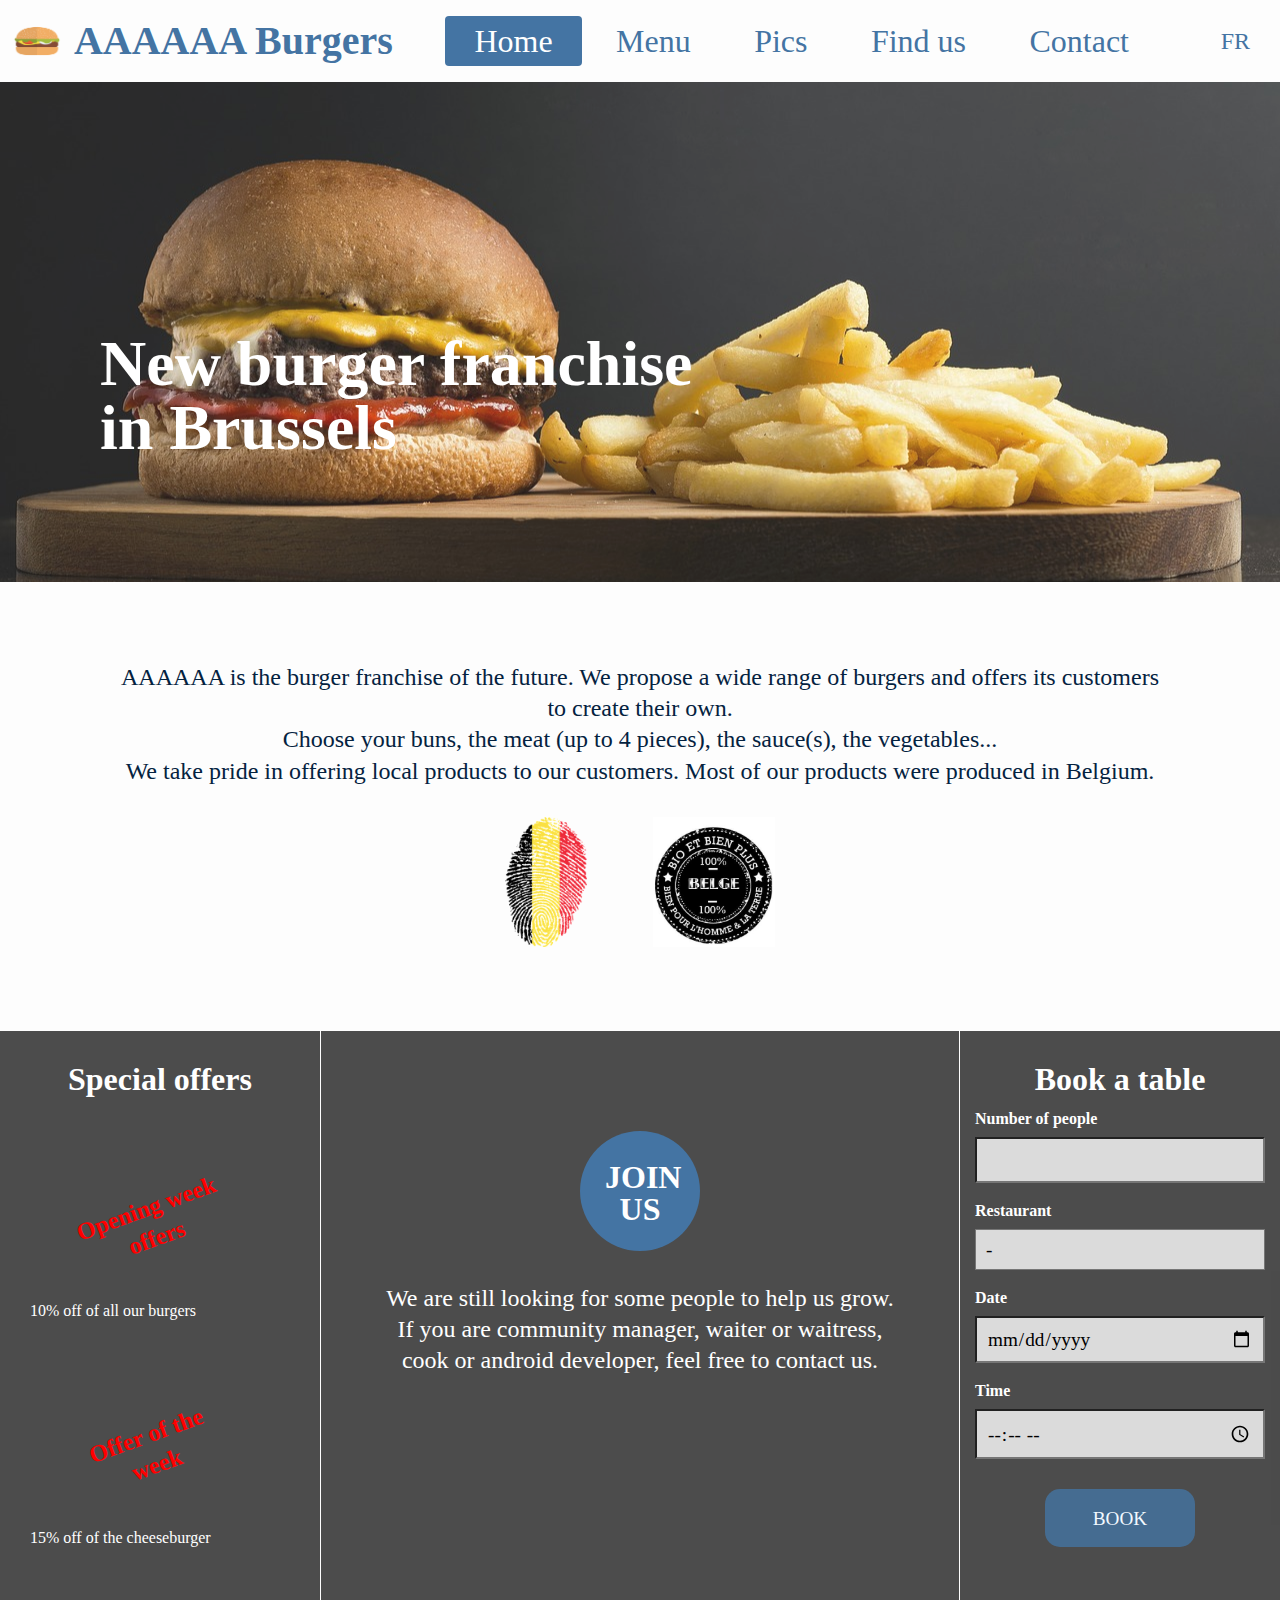
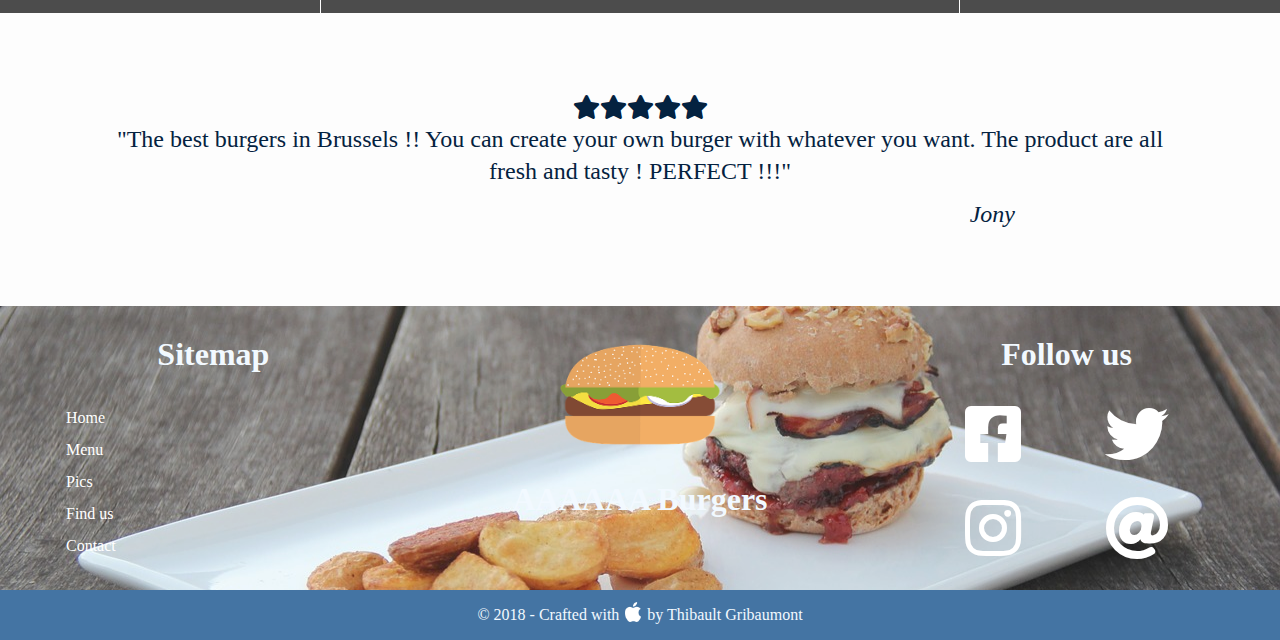
<file: index.html>
<!DOCTYPE html>
<!--
To change this license header, choose License Headers in Project Properties.
To change this template file, choose Tools | Templates
and open the template in the editor.
-->
<html lang="en">

<head>
    <title>AAAAAA Burgers</title>
    <meta charset="UTF-8">
    <meta name="viewport" content="width=device-width, initial-scale=1.0">
    <meta name="Description" content="AAAAAA Burgers. The burger franchise of the future.">
    <meta name="theme-color" content="#fdfdfd">
    <link rel="stylesheet" type="text/css" href="css/bootstrap.min.css">
    <link rel="stylesheet" type="text/css" href="css/style.css">
    <link rel="stylesheet" href="https://use.fontawesome.com/releases/v5.0.13/css/all.css">
    <link rel="manifest" href="js/manifest.json">
</head>

<body>
    <div class="container-fluid">
        <header id="mainHeader">
            <a href="index.html">
                <img id="logo" src="images/logo.png" alt="Logo" />
                <h1>AAAAAA Burgers</h1>
            </a>
            <!--<h1>Custom Burgers</h1>-->
            <!--<nav class="nav justify-content-center">-->
            <!--                    <ul class="nav justify-content-center nav-pills nav-fill">
                        <li class="nav-item"><a class="nav-link active" href="#">Home</a></li>
                        <li class="nav-item"><a class="nav-link" href="#">Menu</a></li>
                        <li class="nav-item"><a class="nav-link" href="#">Pics</a></li>
                        <li class="nav-item"><a class="nav-link" href="#">Find us</a></li>
                        <li class="nav-item"><a class="nav-link" href="#">Contact</a></li>
                    </ul>-->
            <a id="language" href="fr/index.html">FR</a>
            <nav class="nav nav-pills nav-fill">
                <a class="nav-item nav-link active" href="index.html">Home</a>
                <a class="nav-item nav-link" href="menu.html">Menu</a>
                <a class="nav-item nav-link" href="gallery.html">Pics</a>
                <a class="nav-item nav-link" href="findus.html">Find us</a>
                <a class="nav-item nav-link" href="contact.html">Contact</a>
            </nav>
            <!--<nav class="navbar navbar-expand-md bg-dark navbar-dark">-->
            <!--                <nav class="navbar navbar-expand-md">
                   <a class="navbar-brand" href="#"></a>
                   <button class="navbar-toggler" type="button" data-toggle="collapse" data-target="#collapsibleNavbar">menu
                       <span class="navbar-toggler-icon"></span>
                   </button>
                   <div class="collapse navbar-collapse navbar-expand-sm" id="collapsibleNavbar">
                       <div class="navbar-nav">
                           <a class="nav-item nav-link active" href="index.html">Home</a>
                           <a class="nav-item nav-link" href="menu.html">Menu</a>
                           <a class="nav-item nav-link" href="gallery.html">Pics</a>
                           <a class="nav-item nav-link" href="findus.html">Find us</a>
                           <a class="nav-item nav-link" href="contact.html">Contact</a>
                       </div>
                   </div>
               </nav> -->
        </header>
        <div class="jumbotron-fluid">
            <div class="jumbotronContent">
                <h2>New burger franchise<br>in Brussels</h2>
                <!--<a class="btn btn-primary" href="#">Discover</a>-->
                <div class="clearfix"></div>
            </div>
        </div>
        <div id="localProducts" class="row text-center indexRibbon">
            <div class="col-12">
                <p>AAAAAA is the burger franchise of the future. We propose a wide range of burgers and offers its customers to create their own.<br> Choose your buns, the meat (up to 4 pieces), the sauce(s), the vegetables...</p>
                <p>We take pride in offering local products to our customers. Most of our products were produced in Belgium.</p>
                <img src="images/belgium-654233_640.png" alt="Belgium fingerprint" />
                <img src="images/pepites-magasin-produits-locaux-bio-rixensart.jpg" alt="Logo 100% Belge" />
            </div>
        </div>
        <div id="indexContent" class="row mainContent">
            <div id="specialOffers" class="col-lg-3 col-sm-12">
                <h3>Special offers</h3>
                <p class="offerSlogan">Opening week offers</p>
                <p class="offersItem">10% off of all our burgers</p>
                <p class="offerSlogan">Offer of the week</p>
                <p class="offersItem">15% off of the cheeseburger</p>
            </div>
            <div class="col-lg-6 col-sm-12">
                <h3>Join us</h3>
                <p>We are still looking for some people to help us grow.</p>
                <p>If you are community manager, waiter or waitress, cook or android developer, feel free to contact us.</p>
            </div>
            <!--<div class="col-lg-3 col-sm-12 card">-->
            <!--<h3 class="card-title">Book a table</h3>-->
            <div id="bookingTable" class="col-lg-3 col-sm-12">
                <h3>Book a table</h3>
                <form id="bookingForm">
                    <!--
                        <label for="bookingName">Your name</label><br>
                        <input type="text" name="bookingName" id="bookingName" placeholder="Enter your last name" required /><br>

                        <label for="bookingEmail">Email</label><br>
                        <input type="email" name="bookingEmail" id="bookingEmail" placeholder="Enter your email" required /><br>
                        -->

                    <label for="bookingNbr">Number of people</label><br>
                    <input type="number" name="bookingNbr" id="bookingNbr" required /><br>

                    <label for="bookingLocation">Restaurant</label><br>
                    <select id="bookingLocation">
                            <option selected>-</option>
                            <option>Auderghem</option>
                            <option>Ixelles</option>
                            <option>Woluwe</option>
                        </select><br>

                    <label for="bookingDate">Date</label><br>
                    <input type="date" name="bookingDate" id="bookingDate" required /><br>

                    <label for="bookingTime">Time</label><br>
                    <input type="time" name="bookingTime" id="bookingTime" required /><br>

                    <input type="submit" value="book" />
                </form>
            </div>
        </div>
        <div class="row text-center indexRibbon">
            <div class="col-12">
                <p><i class="fas fa-star"></i><i class="fas fa-star"></i><i class="fas fa-star"></i><i class="fas fa-star"></i><i class="fas fa-star"></i></p>
                <p class="customerReview">"The best burgers in Brussels !! You can create your own burger with whatever you want. The product are all fresh and tasty ! PERFECT !!!"</p>
                <span>Jony</span>
            </div>
        </div>
        <footer id="mainFooter">
            <div class="row">
                <div id="footerSiteMap" class="col-lg-4 col-sm-12">
                    <h3>Sitemap</h3>
                    <nav class="nav flex-column">
                        <a class="nav-link" href="index.html">Home</a>
                        <a class="nav-link" href="menu.html">Menu</a>
                        <a class="nav-link" href="gallery.html">Pics</a>
                        <a class="nav-link" href="findus.html">Find us</a>
                        <a class="nav-link" href="contact.html">Contact</a>
                    </nav>
                </div>
                <div id="footerLogo" class="col-lg-4 col-sm-12">
                    <!--<h3>CENTER</h3>-->
                    <img src="images/logo.png" alt="Logo" />
                    <h3>AAAAAA Burgers</h3>
                </div>
                <div id="footerSocial" class="col-lg-4 col-sm-12">
                    <h3>Follow us</h3>
                    <ul class="text-center">
                        <!--                            <li><a href="#" target="_blank"><i class="fab fa-facebook-square"></i>Find us on Facebook</a></li>
                            <li><a href="#" target="_blank"><i class="fab fa-twitter"></i>Follow us on twitter</a></li>
                            <li><a href="#" target="_blank"><i class="fab fa-instagram"></i>Admire us on instagrm</a></li>
                            <li><a href="#" target="_blank"><i class="fas fa-at"></i>Send us an email</a></li>-->
                        <li><a href="#" target="_blank"><i class="fab fa-facebook-square"></i></a></li>
                        <li><a href="#" target="_blank"><i class="fab fa-twitter"></i></a></li>
                        <li><a href="#" target="_blank"><i class="fab fa-instagram"></i></a></li>
                        <li><a href="#" target="_blank"><i class="fas fa-at"></i></a></li>
                    </ul>
                </div>
            </div>
            <p id="copyright">&copy; 2018 - Crafted with <img id="img" src="images/apple.png" alt="" /> by Thibault Gribaumont</p>
            <script src="js/jquery-1.12.3.js"></script>
            <script src="js/functions.js"></script>
            <script src="service-worker.js"></script>
            <!--<script src="js/sw.js"></script>-->
        </footer>
    </div>
</body>

</html>
</file>
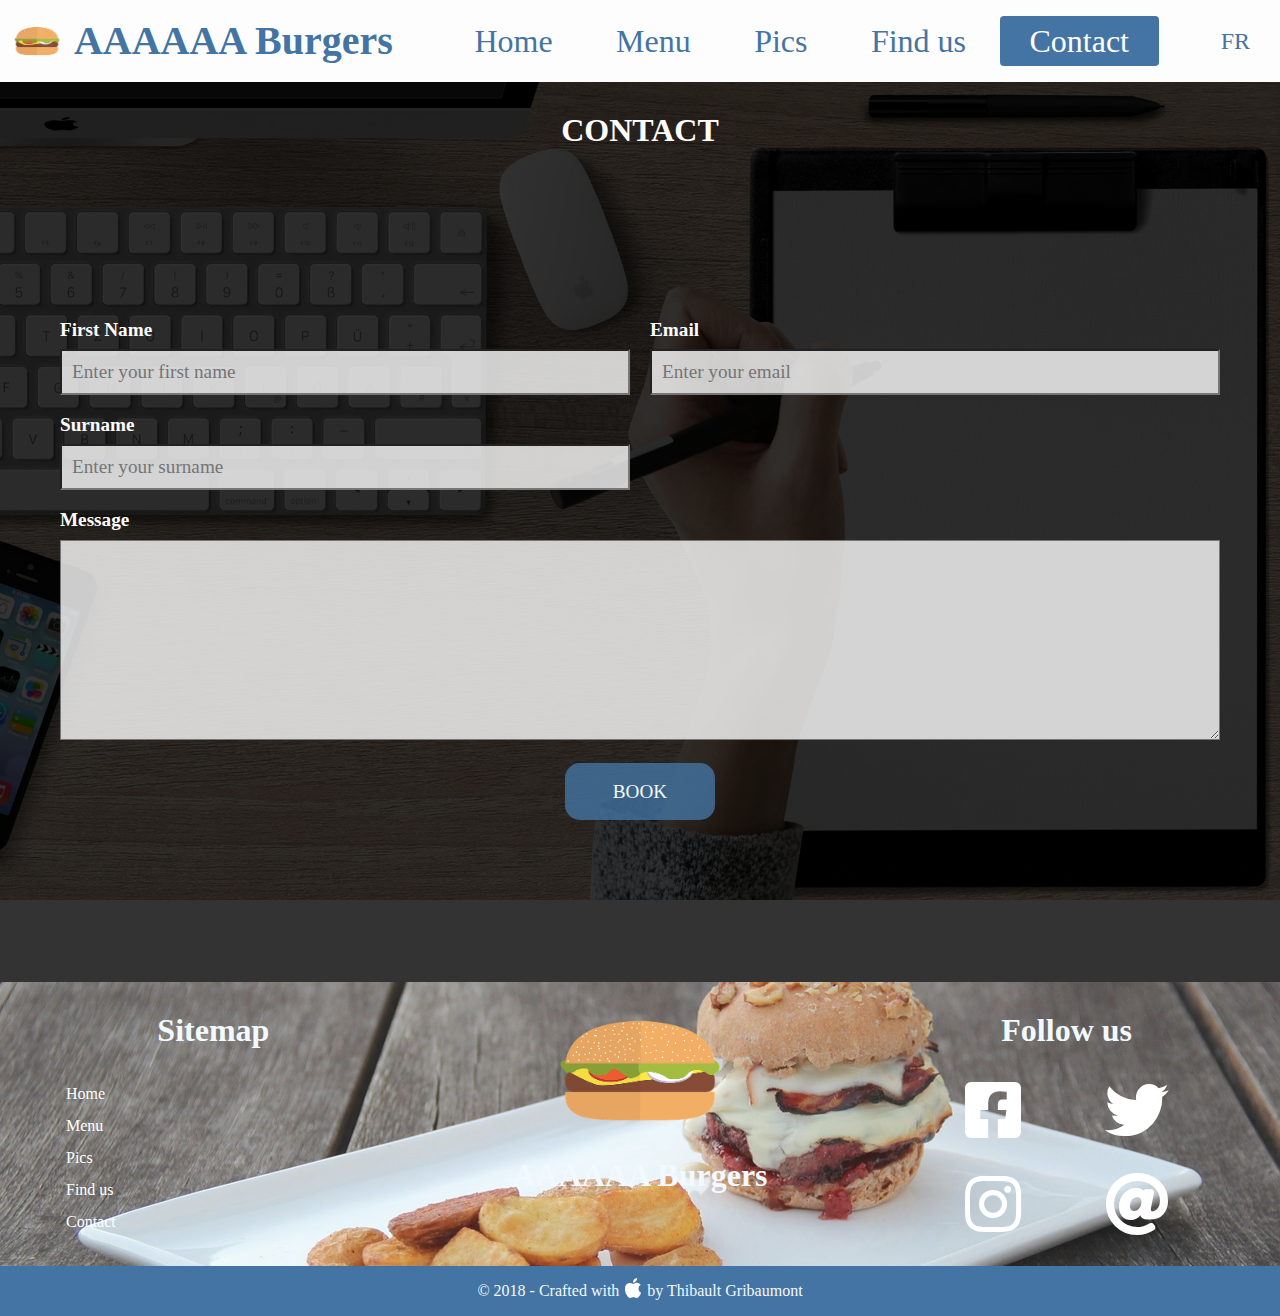
<file: contact.html>
<!DOCTYPE html>
<!--
To change this license header, choose License Headers in Project Properties.
To change this template file, choose Tools | Templates
and open the template in the editor.
-->
<html lang="en">

<head>
    <title>AAAAAA Burgers</title>
    <meta charset="UTF-8">
    <meta name="viewport" content="width=device-width, initial-scale=1.0">
    <meta name="Description" content="AAAAAA Burgers. The burger franchise of the future.">
    <meta name="theme-color" content="#fdfdfd">
    <link rel="stylesheet" type="text/css" href="css/bootstrap.min.css">
    <link rel="stylesheet" type="text/css" href="css/style.css">
    <link rel="stylesheet" href="https://use.fontawesome.com/releases/v5.0.13/css/all.css">
    <link rel="manifest" href="js/manifest.json">
    <link rel="canonical" href="https://weather-pwa-sample.firebaseapp.com/final/">
</head>

<body>
    <div class="container-fluid">
        <header id="mainHeader">
            <a href="index.html">
                <img id="logo" src="images/logo.png" alt="Logo" />
                <h1>AAAAAA Burgers</h1>
            </a>
            <!--<h1>Custom Burgers</h1>-->
            <!--<nav class="nav justify-content-center">-->
            <!--                    <ul class="nav justify-content-center nav-pills nav-fill">
                        <li class="nav-item"><a class="nav-link active" href="#">Home</a></li>
                        <li class="nav-item"><a class="nav-link" href="#">Menu</a></li>
                        <li class="nav-item"><a class="nav-link" href="#">Pics</a></li>
                        <li class="nav-item"><a class="nav-link" href="#">Find us</a></li>
                        <li class="nav-item"><a class="nav-link" href="#">Contact</a></li>
                    </ul>-->
            <a id="language" href="fr/index.html">FR</a>
            <nav class="nav nav-pills nav-fill">
                <a class="nav-item nav-link" href="index.html">Home</a>
                <a class="nav-item nav-link" href="menu.html">Menu</a>
                <a class="nav-item nav-link" href="gallery.html">Pics</a>
                <a class="nav-item nav-link" href="findus.html">Find us</a>
                <a class="nav-item nav-link active" href="contact.html">Contact</a>
            </nav>
            <!--</nav>-->
        </header>
        <div id="contactContent" class="mainContent row">
            <div class="row">
                <h3>Contact</h3>
                <form id="contactForm">
                    <fieldset>
                        <label for="formFirstName">First Name</label><br>
                        <input type="text" name="firstName" id="formFirstName" placeholder="Enter your first name" required /><br>

                        <label for="formSurname">Surname</label><br>
                        <input type="text" name="surname" id="formSurname" placeholder="Enter your surname" required /><br>
                    </fieldset>

                    <fieldset>
                        <label for="formEmail">Email</label><br>
                        <input type="email" name="email" id="formEmail" placeholder="Enter your email" required /><br>
                    </fieldset>
                    <div class="clearfix"></div>

                    <fieldset class="fieldsetTextarea">
                        <label for="formMessage">Message</label><br>
                        <textarea name="message" id="formMessage"></textarea><br>
                    </fieldset>
                    <input type="submit" value="book" />
                </form>
            </div>

        </div>
        <footer id="mainFooter">
            <div class="row">
                <div id="footerSiteMap" class="col-lg-4 col-sm-12">
                    <h3>Sitemap</h3>
                    <nav class="nav flex-column">
                        <a class="nav-link" href="index.html">Home</a>
                        <a class="nav-link" href="menu.html">Menu</a>
                        <a class="nav-link" href="gallery.html">Pics</a>
                        <a class="nav-link" href="findus.html">Find us</a>
                        <a class="nav-link" href="contact.html">Contact</a>
                    </nav>
                </div>
                <div id="footerLogo" class="col-lg-4 col-sm-12">
                    <!--<h3>CENTER</h3>-->
                    <img src="images/logo.png" alt="Logo" />
                    <h3>AAAAAA Burgers</h3>
                </div>
                <div id="footerSocial" class="col-lg-4 col-sm-12">
                    <h3>Follow us</h3>
                    <ul class="text-center">
                        <!--                            <li><a href="#" target="_blank"><i class="fab fa-facebook-square"></i>Find us on Facebook</a></li>
                            <li><a href="#" target="_blank"><i class="fab fa-twitter"></i>Follow us on twitter</a></li>
                            <li><a href="#" target="_blank"><i class="fab fa-instagram"></i>Admire us on instagrm</a></li>
                            <li><a href="#" target="_blank"><i class="fas fa-at"></i>Send us an email</a></li>-->
                        <li><a href="#" target="_blank"><i class="fab fa-facebook-square"></i></a></li>
                        <li><a href="#" target="_blank"><i class="fab fa-twitter"></i></a></li>
                        <li><a href="#" target="_blank"><i class="fab fa-instagram"></i></a></li>
                        <li><a href="#" target="_blank"><i class="fas fa-at"></i></a></li>
                    </ul>
                </div>
            </div>
            <p id="copyright">&copy; 2018 - Crafted with <img id="img" src="images/apple.png" alt="" /> by Thibault Gribaumont</p>
            <script src="js/jquery-1.12.3.js"></script>
            <script src="js/functions.js"></script>
            <!--<script src="js/sw.js"></script>-->
        </footer>
    </div>
</body>

</html>
</file>
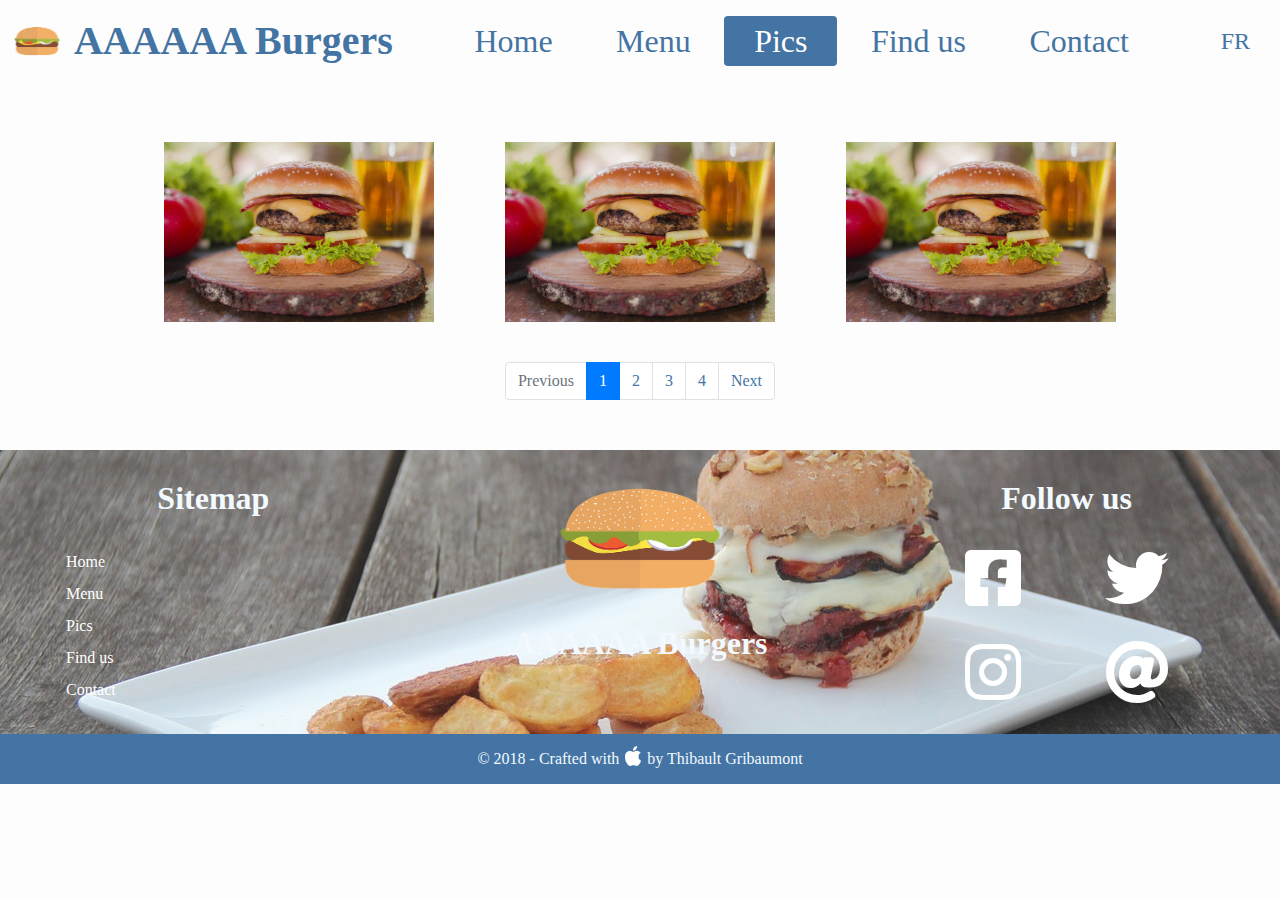
<file: gallery.html>
<!DOCTYPE html>
<!--
To change this license header, choose License Headers in Project Properties.
To change this template file, choose Tools | Templates
and open the template in the editor.
-->
<html lang="en">
    <head>
        <title>AAAAAA Burgers</title>
        <meta charset="UTF-8">
        <meta name="viewport" content="width=device-width, initial-scale=1.0">
        <meta name="Description" content="AAAAAA Burgers. The burger franchise of the future.">
        <meta name="theme-color" content="#fdfdfd">
        <link rel="stylesheet" type="text/css" href="css/bootstrap.min.css">
        <link rel="stylesheet" type="text/css" href="css/style.css">
        <link rel="stylesheet" href="https://use.fontawesome.com/releases/v5.0.13/css/all.css">
        <link rel="manifest" href="js/manifest.json">
    </head>
    <body>
        <div class="container-fluid">
            <header id="mainHeader">
                <a href="index.html">
                <img id="logo" src="images/logo.png" alt="Logo" />
                <h1>AAAAAA Burgers</h1>
                </a>
                    <a id="language" href="fr/index.html">FR</a>
                    <nav class="nav nav-pills nav-fill">
                        <a class="nav-item nav-link" href="index.html">Home</a>
                        <a class="nav-item nav-link" href="menu.html">Menu</a>
                        <a class="nav-item nav-link active" href="gallery.html">Pics</a>
                        <a class="nav-item nav-link" href="findus.html">Find us</a>
                        <a class="nav-item nav-link" href="contact.html">Contact</a>
                    </nav>
                <!--</nav>-->
            </header>
            <div id="gallery" class="row mainContent">
                <!--<div id="gallery" class="col-8">-->
                <div class="col-lg-4">
                    <img id="pic1" class="img-fluid" alt="pic" src="images/burgers-1976198__480.jpg" alt="Burger" />
                </div>
                <div class="col-lg-4">
                    <img id="pic2" class="img-fluid" alt="pic" src="images/burgers-1976198__480.jpg" alt="Burger" />
                </div>
                <div class="col-lg-4">
                    <img id="pic3" class="img-fluid" alt="pic" src="images/burgers-1976198__480.jpg" alt="Burger" />
                </div>
                
<!--                <nav aria-label="Page navigation example">
                  <ul class="pagination">
                    <li class="page-item"><a class="page-link" href="#">Previous</a></li>
                    <li class="page-item"><a class="page-link" href="#page1">1</a></li>
                    <li class="page-item"><a class="page-link" href="#page2">2</a></li>
                    <li class="page-item"><a class="page-link" href="#page3">3</a></li>
                    <li class="page-item"><a class="page-link" href="#page4">Next</a></li>
                  </ul>
                </nav>-->
                
                <nav id="galleryPagination" aria-label="...">
                    <ul id="galleryUl" class="pagination">
<!--                        <li id="galleryPrevious" class="page-item disabled"><a class="page-link" href="#" tabindex="-1">Previous</a></li>
                        <li class="page-item active"><a class="page-link" href="#">1</a></li>
                        <li class="page-item"><a class="page-link" href="#">2</a></li>
                        <li class="page-item"><a class="page-link" href="#">3</a></li>
                        <li id="galleryNext" class="page-item"><a class="page-link" href="#">Next</a></li>-->
                    </ul>
                </nav>

                
                
            </div>
            

            <footer id="mainFooter">
                <div class="row">
                    <div id="footerSiteMap" class="col-lg-4 col-sm-12">
                        <h3>Sitemap</h3>
                        <nav class="nav flex-column">
                            <a class="nav-link" href="index.html">Home</a>
                            <a class="nav-link" href="menu.html">Menu</a>
                            <a class="nav-link" href="gallery.html">Pics</a>
                            <a class="nav-link" href="findus.html">Find us</a>
                            <a class="nav-link" href="contact.html">Contact</a>
                        </nav>
                    </div>
                    <div id="footerLogo" class="col-lg-4 col-sm-12">
                        <!--<h3>CENTER</h3>-->
                        <img src="images/logo.png" alt="Logo" />
                        <h3>AAAAAA Burgers</h3>
                    </div>
                    <div id="footerSocial" class="col-lg-4 col-sm-12">
                        <h3>Follow us</h3>
                        <ul class="text-center">
<!--                            <li><a href="#" target="_blank"><i class="fab fa-facebook-square"></i>Find us on Facebook</a></li>
                            <li><a href="#" target="_blank"><i class="fab fa-twitter"></i>Follow us on twitter</a></li>
                            <li><a href="#" target="_blank"><i class="fab fa-instagram"></i>Admire us on instagrm</a></li>
                            <li><a href="#" target="_blank"><i class="fas fa-at"></i>Send us an email</a></li>-->
                            <li><a href="#" target="_blank"><i class="fab fa-facebook-square"></i></a></li>
                            <li><a href="#" target="_blank"><i class="fab fa-twitter"></i></a></li>
                            <li><a href="#" target="_blank"><i class="fab fa-instagram"></i></a></li>
                            <li><a href="#" target="_blank"><i class="fas fa-at"></i></a></li>
                        </ul>
                    </div>
                </div>
                <p id="copyright">&copy; 2018 - Crafted with <img id="img" src="images/apple.png" alt="" /> by Thibault Gribaumont</p>
                <script src="js/jquery-1.12.3.js"></script>
                <script src="js/functions.js"></script>
                <!--<script src="js/sw.js"></script>-->
            </footer>
        </div>
    </body>
</html>
</file>
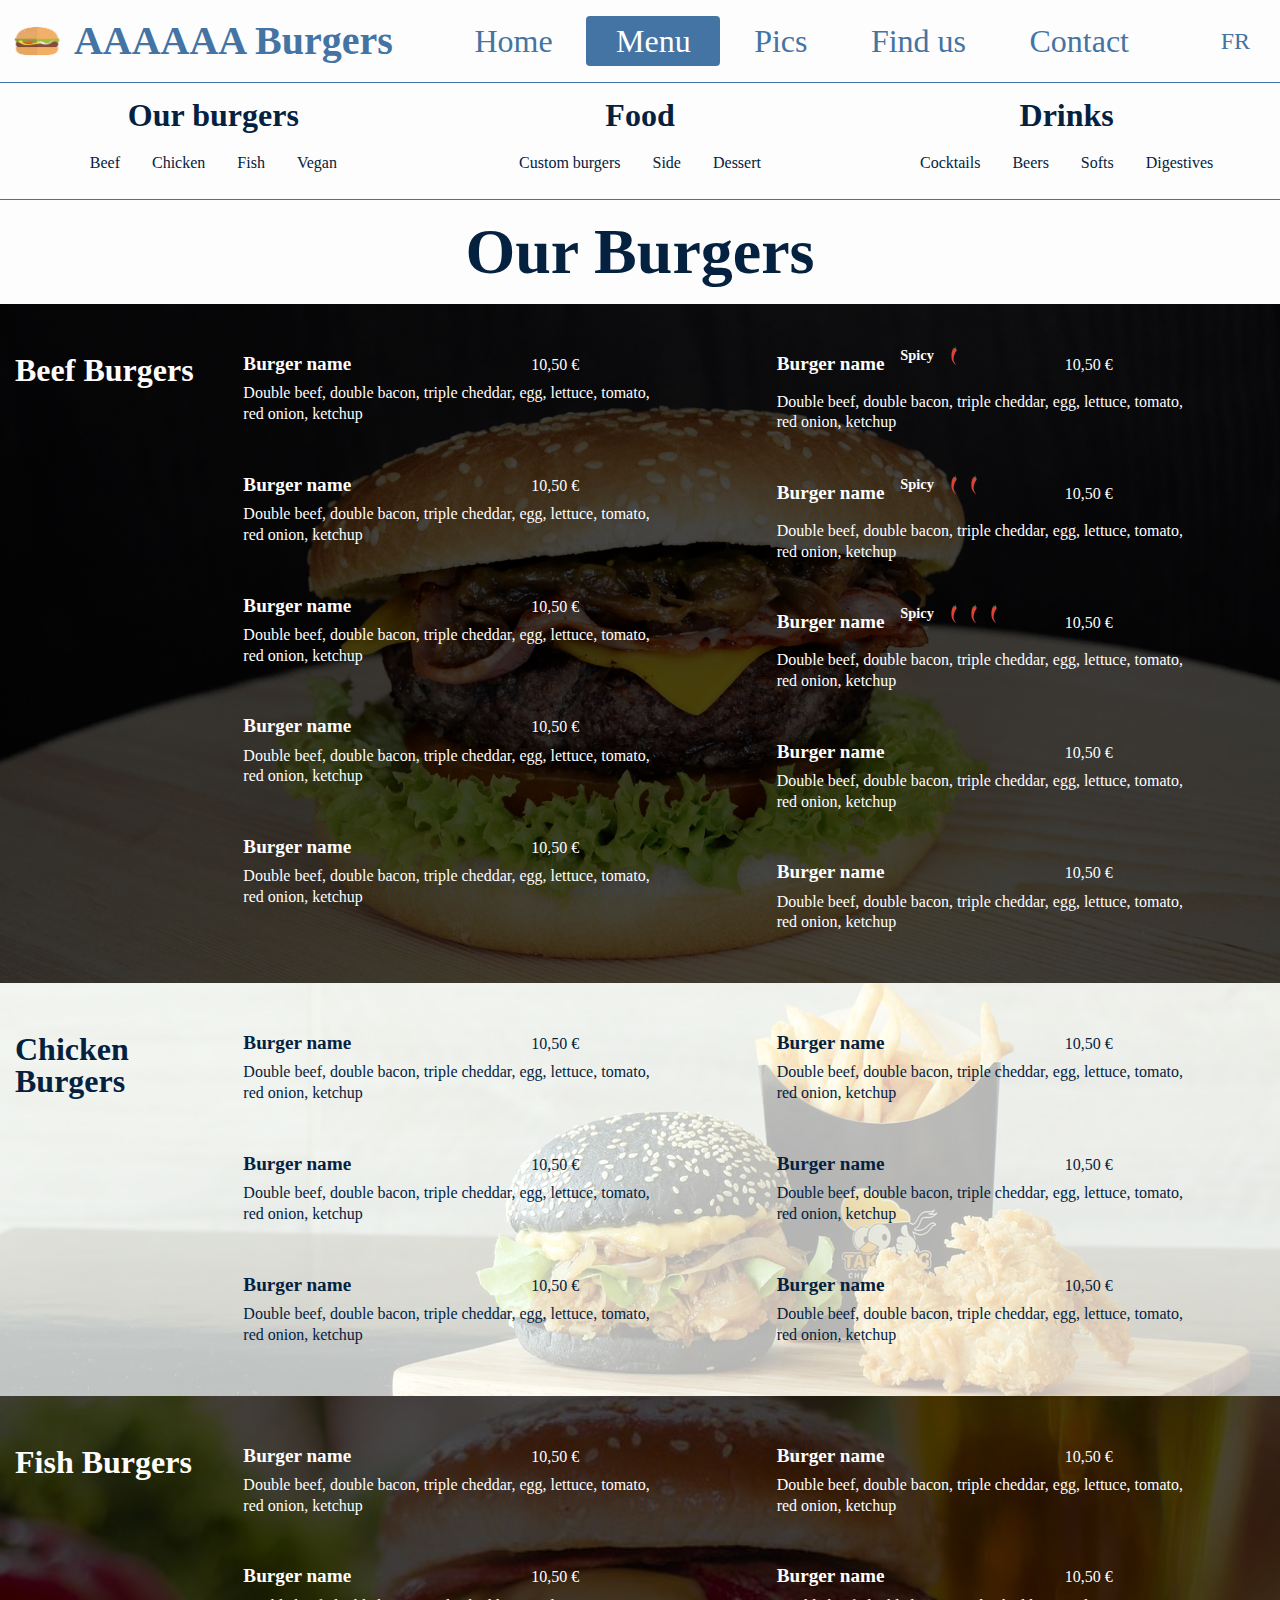
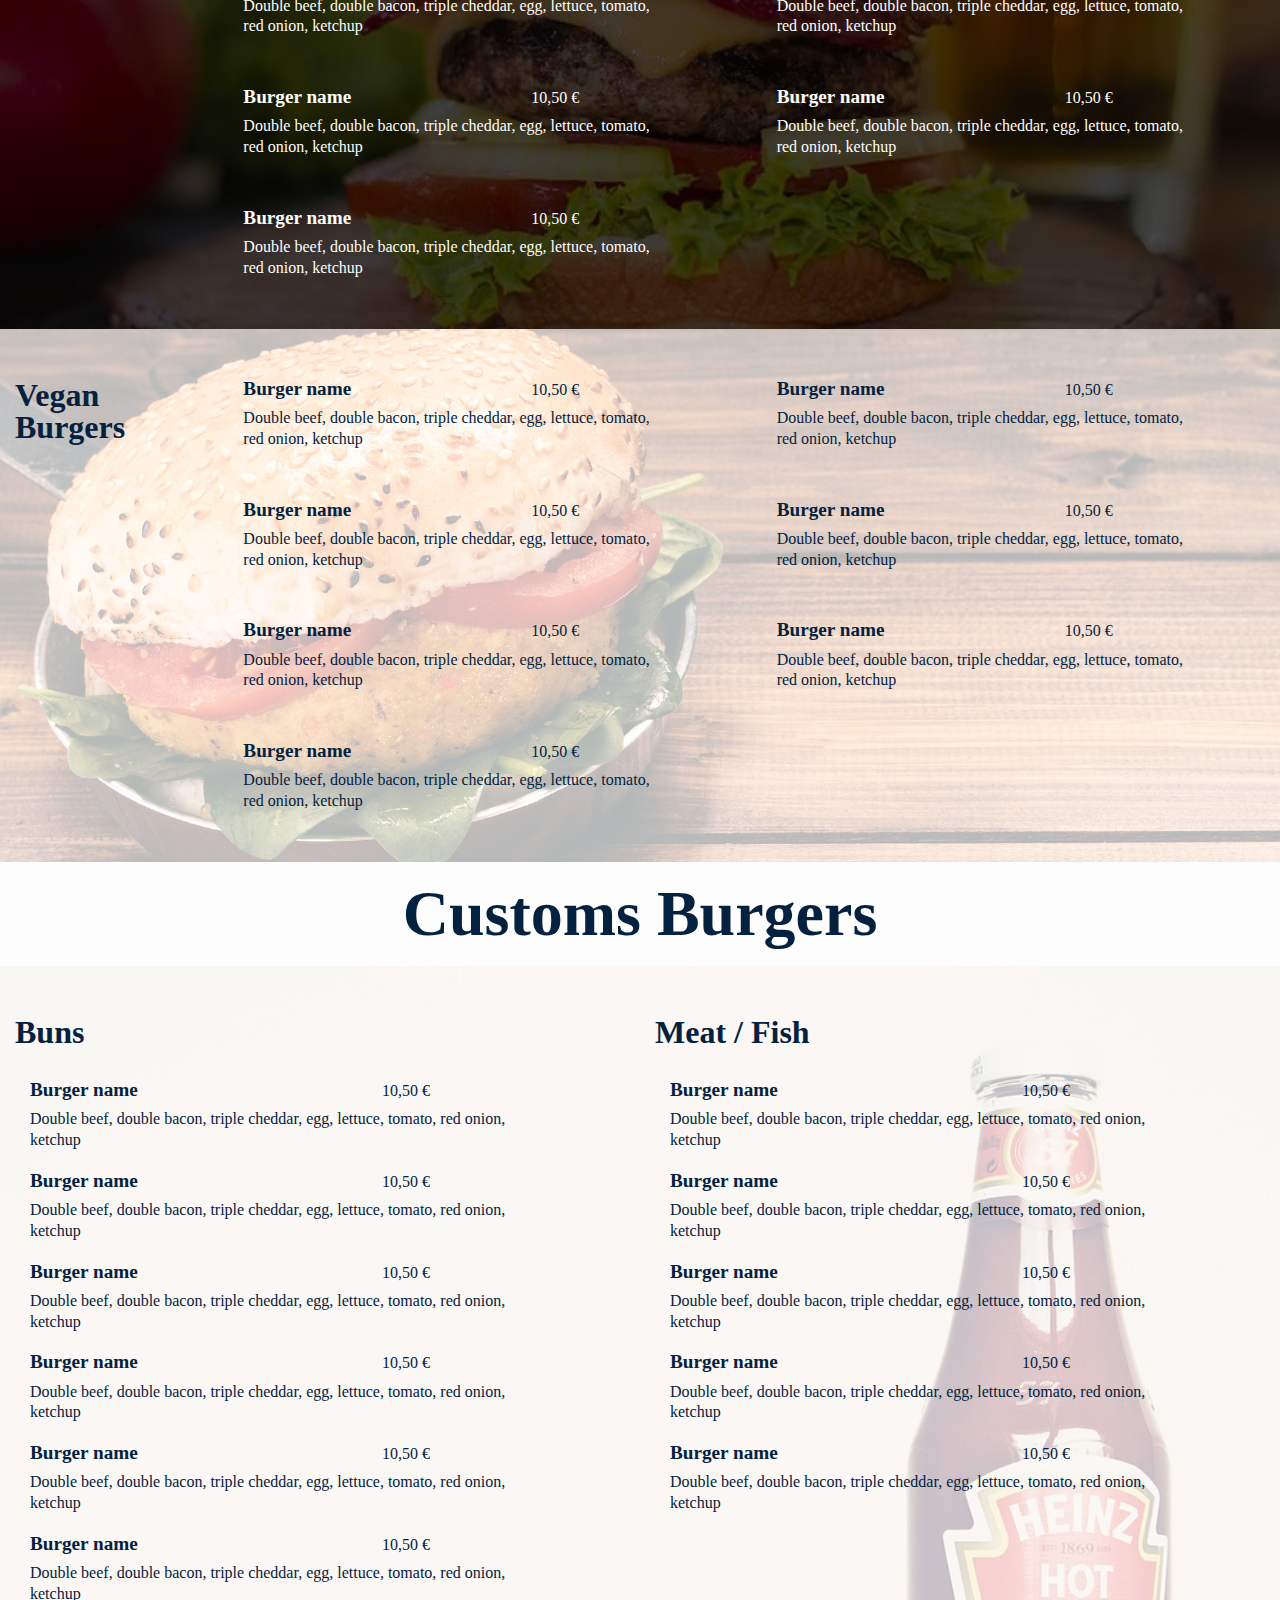
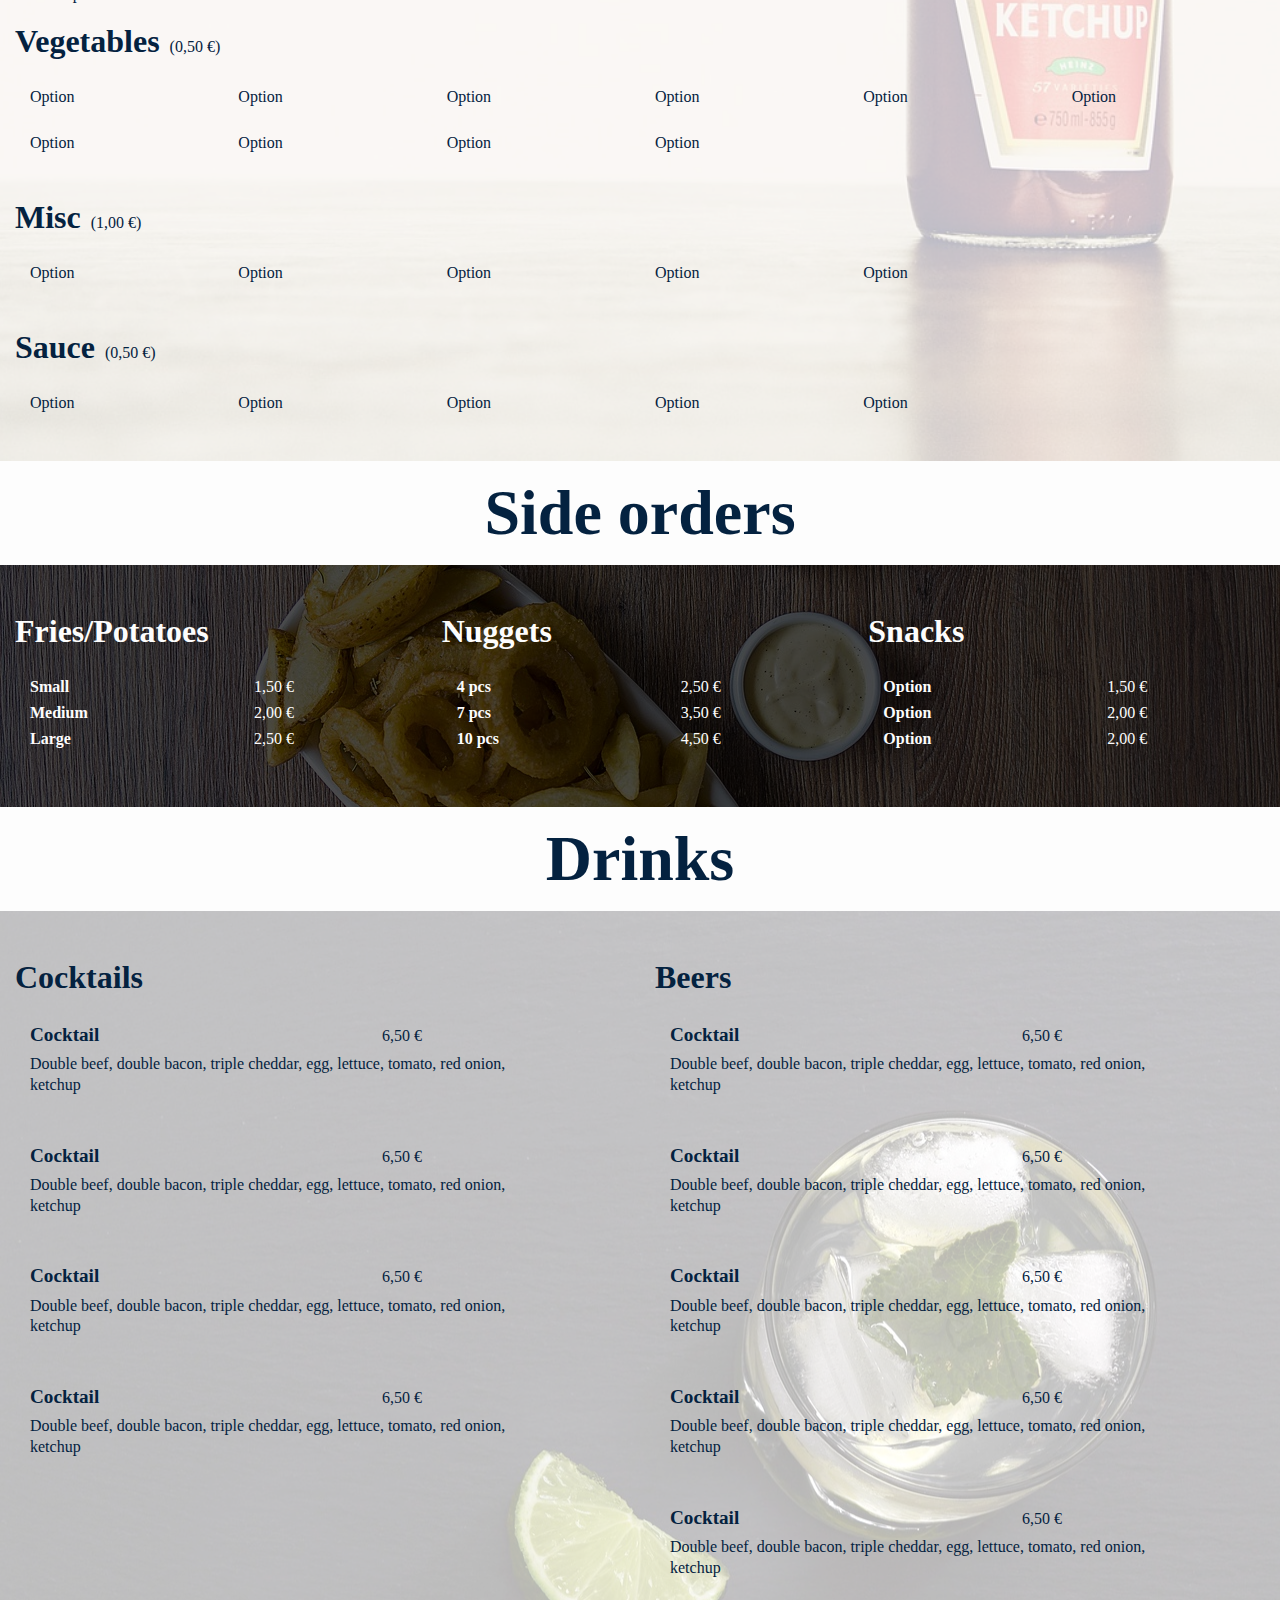
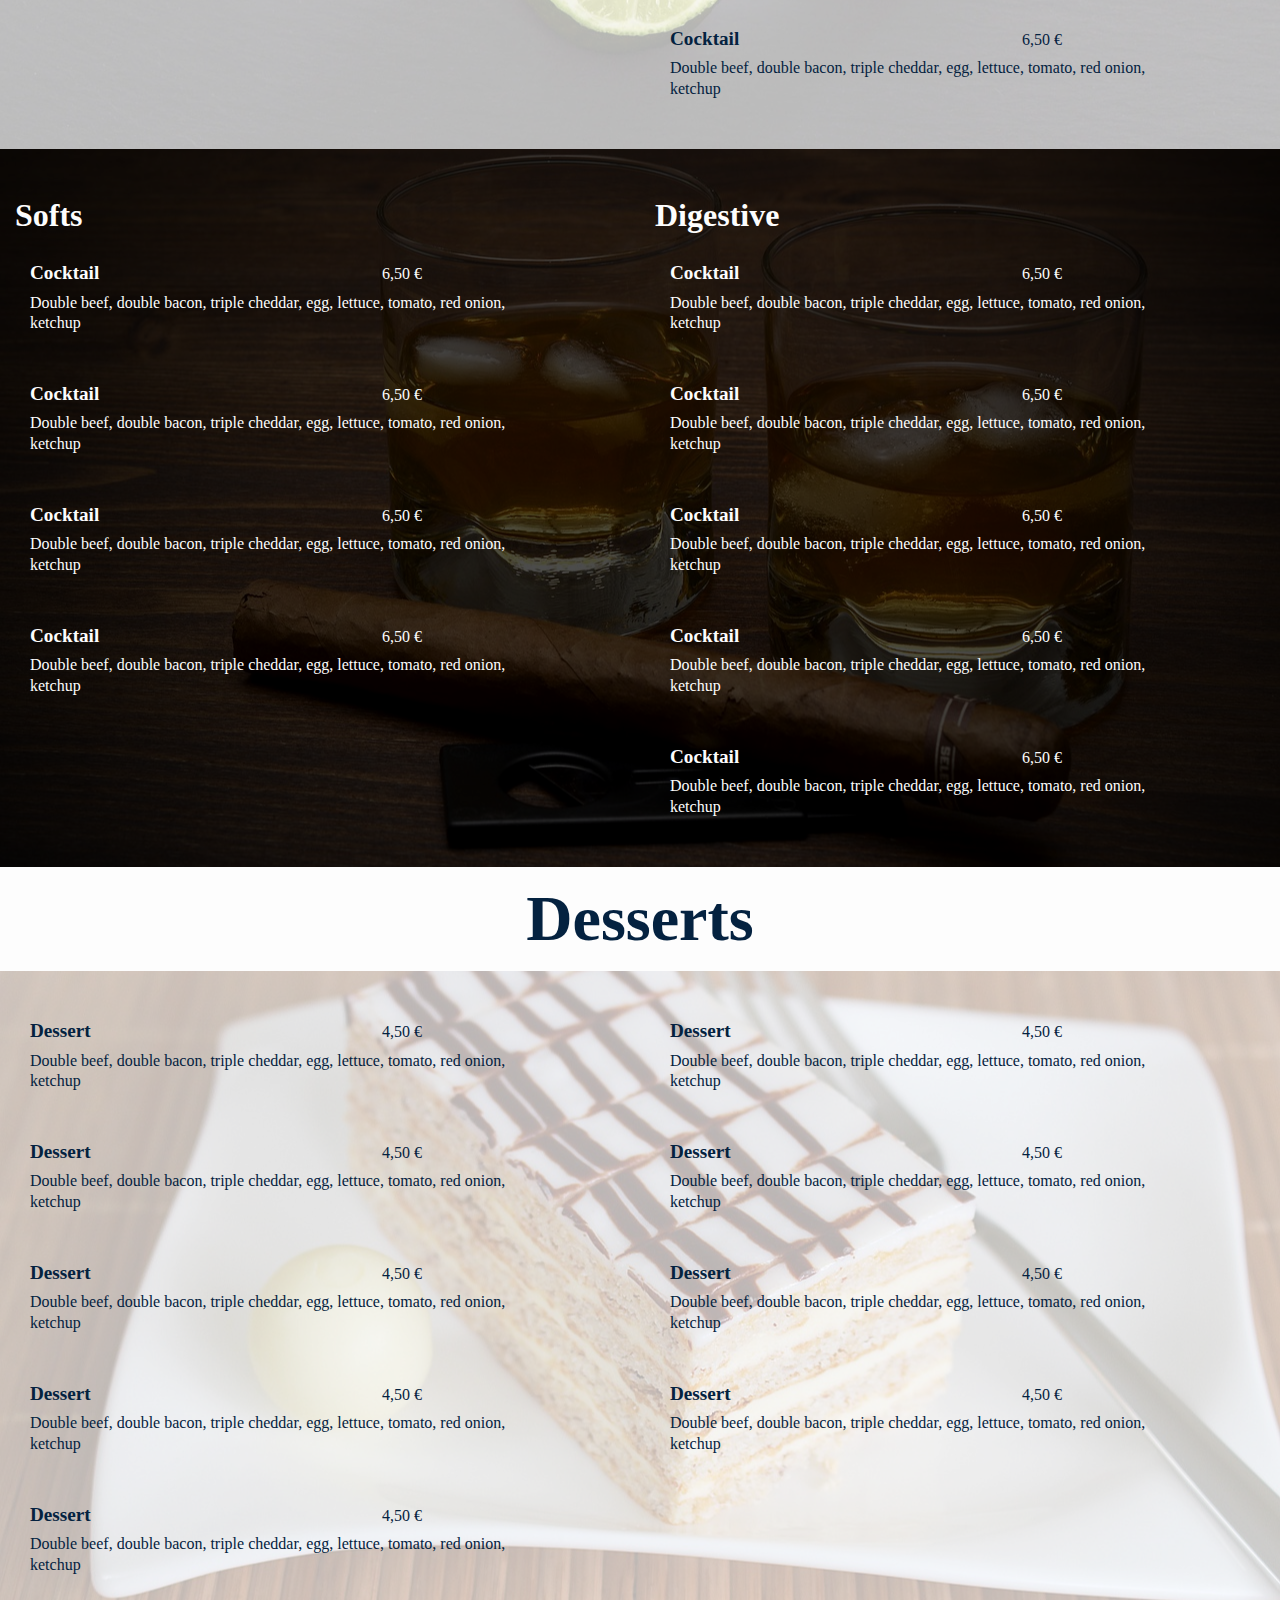
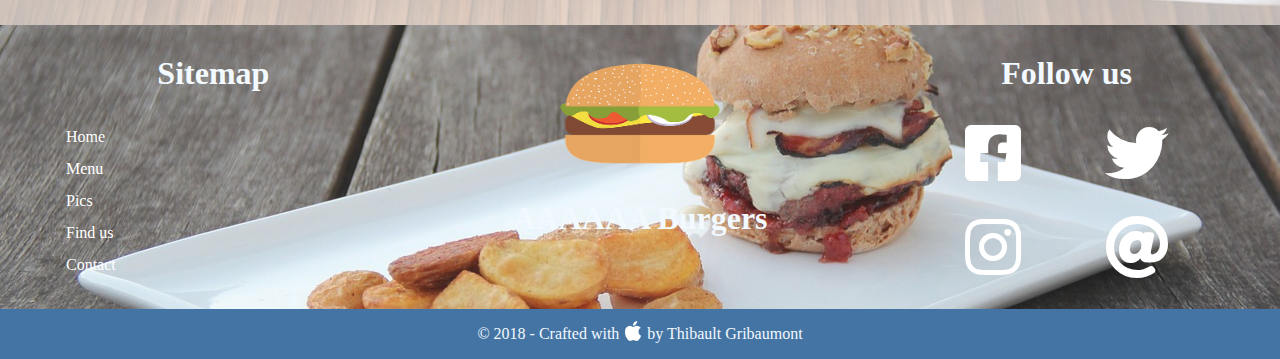
<file: menu.html>
<!DOCTYPE html>
<!--
To change this license header, choose License Headers in Project Properties.
To change this template file, choose Tools | Templates
and open the template in the editor.
-->
<html lang="en">
    <head>
        <title>AAAAAA Burgers</title>
        <meta charset="UTF-8">
        <meta name="viewport" content="width=device-width, initial-scale=1.0">
        <meta name="Description" content="AAAAAA Burgers. The burger franchise of the future.">
        <meta name="theme-color" content="#fdfdfd">
        <link rel="stylesheet" type="text/css" href="css/bootstrap.min.css">
        <link rel="stylesheet" type="text/css" href="css/style.css">
        <link rel="stylesheet" href="https://use.fontawesome.com/releases/v5.0.13/css/all.css">
        <link rel="manifest" href="js/manifest.json">
    </head>
    <body>
        <div class="container-fluid">
            <header id="mainHeader">
                <a href="index.html">
                <img id="logo" src="images/logo.png" alt="Logo" />
                <h1>AAAAAA Burgers</h1>
                </a>
                <a id="language" href="fr/index.html">FR</a>
                <nav class="nav nav-pills nav-fill">
                    <a class="nav-item nav-link" href="index.html">Home</a>
                    <a class="nav-item nav-link active" href="menu.html">Menu</a>
                    <a class="nav-item nav-link" href="gallery.html">Pics</a>
                    <a class="nav-item nav-link" href="findus.html">Find us</a>
                    <a class="nav-item nav-link" href="contact.html">Contact</a>
                </nav>
            </header>
            <div id="menuNav" class="row justify-content-center">
                <div class="col-lg-4">
                    <h3>Our burgers</h3>
                    <nav class="nav justify-content-center">
                        <a class="nav-item nav-link" href="#beefBurgers">Beef</a>
                        <a class="nav-item nav-link" href="#chickenBurgers">Chicken</a>
                        <a class="nav-item nav-link" href="#fishBurgers">Fish</a>
                        <a class="nav-item nav-link" href="#veganBurgers">Vegan</a>
                    </nav>
                </div>
                <div class="col-lg-4">
                    <h3>Food</h3>
                    <nav class="nav justify-content-center">
                        <a class="nav-item nav-link" href="#customBurgers">Custom burgers</a>
                        <a class="nav-item nav-link" href="#foodMisc">Side</a>
                        <a class="nav-item nav-link" href="#foodDessert">Dessert</a>
                    </nav>
                </div>
                <div class="col-lg-4">
                    <h3>Drinks</h3>
                    <nav class="nav justify-content-center">
                        <a class="nav-item nav-link" href="#drinksCocktails">Cocktails</a>
                        <a class="nav-item nav-link" href="#drinksBeers">Beers</a>
                        <a class="nav-item nav-link" href="#drinksSofts">Softs</a>
                        <a class="nav-item nav-link" href="#drinksDigestives">Digestives</a>
                    </nav>
                </div>
            </div>
            <div class="row menuRibbon">
                <h2>Our Burgers</h2>
            </div>
            
            <div id="beefBurgers" class="row menuSection">
                <div class="col-lg-2 col-sm-12">
                    <h3>Beef Burgers</h3>
                </div>
                <div class="col-lg-5 col-sm-12">
                    <div class="col-12">
                        <h3 class="burgerName">Burger name</h3>
                        <span class="burgerPrice">10,50 €</span>
                        <p class="burgerIngredients">Double beef, double bacon, triple cheddar, egg, lettuce, tomato, red onion, ketchup</p>
                    </div>
                    <div class="col-12">
                        <h3 class="burgerName">Burger name</h3>
                        <span class="burgerPrice">10,50 €</span>
                        <p class="burgerIngredients">Double beef, double bacon, triple cheddar, egg, lettuce, tomato, red onion, ketchup</p>
                    </div>
                    <div class="col-12">
                        <h3 class="burgerName">Burger name</h3>
                        <span class="burgerPrice">10,50 €</span>
                        <p class="burgerIngredients">Double beef, double bacon, triple cheddar, egg, lettuce, tomato, red onion, ketchup</p>
                    </div>
                    <div class="col-12">
                        <h3 class="burgerName">Burger name</h3>
                        <span class="burgerPrice">10,50 €</span>
                        <p class="burgerIngredients">Double beef, double bacon, triple cheddar, egg, lettuce, tomato, red onion, ketchup</p>
                    </div>
                    <div class="col-12">
                        <h3 class="burgerName">Burger name</h3>
                        <span class="burgerPrice">10,50 €</span>
                        <p class="burgerIngredients">Double beef, double bacon, triple cheddar, egg, lettuce, tomato, red onion, ketchup</p>
                    </div>
                </div>
                <div class="col-lg-5 col-sm-12">
                    <div class="col-12">
                        <h3 class="burgerName">Burger name<span class="badge spicy spicy1">Spicy</span></h3>
                        <span class="burgerPrice">10,50 €</span>
                        <p class="burgerIngredients">Double beef, double bacon, triple cheddar, egg, lettuce, tomato, red onion, ketchup</p>
                    </div>
                    <div class="col-12">
                        <h3 class="burgerName">Burger name<span class="badge spicy spicy2">Spicy</span></h3>
                        <span class="burgerPrice">10,50 €</span>
                        <p class="burgerIngredients">Double beef, double bacon, triple cheddar, egg, lettuce, tomato, red onion, ketchup</p>
                    </div>
                    <div class="col-12">
                        <h3 class="burgerName">Burger name<span class="badge spicy spicy3">Spicy</span></h3>
                        <span class="burgerPrice">10,50 €</span>
                        <p class="burgerIngredients">Double beef, double bacon, triple cheddar, egg, lettuce, tomato, red onion, ketchup</p>
                    </div>
                    <div class="col-12">
                        <h3 class="burgerName">Burger name</h3>
                        <span class="burgerPrice">10,50 €</span>
                        <p class="burgerIngredients">Double beef, double bacon, triple cheddar, egg, lettuce, tomato, red onion, ketchup</p>
                    </div>
                    <div class="col-12">
                        <h3 class="burgerName">Burger name</h3>
                        <span class="burgerPrice">10,50 €</span>
                        <p class="burgerIngredients">Double beef, double bacon, triple cheddar, egg, lettuce, tomato, red onion, ketchup</p>
                    </div>
                </div>
            </div><!-- end of Beef Burgers -->
            
            <div id="chickenBurgers" class="row menuSection">
                <div class="col-lg-2 col-sm-12">
                    <h3>Chicken Burgers</h3>
                </div>
                <div class="col-lg-5 col-sm-12">
                    <div class="col-12">
                        <h3 class="burgerName">Burger name</h3>
                        <span class="burgerPrice">10,50 €</span>
                        <p class="burgerIngredients">Double beef, double bacon, triple cheddar, egg, lettuce, tomato, red onion, ketchup</p>
                    </div>
                    <div class="col-12">
                        <h3 class="burgerName">Burger name</h3>
                        <span class="burgerPrice">10,50 €</span>
                        <p class="burgerIngredients">Double beef, double bacon, triple cheddar, egg, lettuce, tomato, red onion, ketchup</p>
                    </div>
                    <div class="col-12">
                        <h3 class="burgerName">Burger name</h3>
                        <span class="burgerPrice">10,50 €</span>
                        <p class="burgerIngredients">Double beef, double bacon, triple cheddar, egg, lettuce, tomato, red onion, ketchup</p>
                    </div>
                </div>
                <div class="col-lg-5 col-sm-12">
                    <div class="col-12">
                        <h3 class="burgerName">Burger name</h3>
                        <span class="burgerPrice">10,50 €</span>
                        <p class="burgerIngredients">Double beef, double bacon, triple cheddar, egg, lettuce, tomato, red onion, ketchup</p>
                    </div>
                    <div class="col-12">
                        <h3 class="burgerName">Burger name</h3>
                        <span class="burgerPrice">10,50 €</span>
                        <p class="burgerIngredients">Double beef, double bacon, triple cheddar, egg, lettuce, tomato, red onion, ketchup</p>
                    </div>
                    <div class="col-12">
                        <h3 class="burgerName">Burger name</h3>
                        <span class="burgerPrice">10,50 €</span>
                        <p class="burgerIngredients">Double beef, double bacon, triple cheddar, egg, lettuce, tomato, red onion, ketchup</p>
                    </div>
                </div>
            </div><!-- end of Chicken Burgers -->
            
            <div id="fishBurgers" class="row menuSection">
                <div class="col-lg-2 col-sm-12">
                    <h3>Fish Burgers</h3>
                </div>
                <div class="col-lg-5 col-sm-12">
                    <div class="col-12">
                        <h3 class="burgerName">Burger name</h3>
                        <span class="burgerPrice">10,50 €</span>
                        <p class="burgerIngredients">Double beef, double bacon, triple cheddar, egg, lettuce, tomato, red onion, ketchup</p>
                    </div>
                    <div class="col-12">
                        <h3 class="burgerName">Burger name</h3>
                        <span class="burgerPrice">10,50 €</span>
                        <p class="burgerIngredients">Double beef, double bacon, triple cheddar, egg, lettuce, tomato, red onion, ketchup</p>
                    </div>
                    <div class="col-12">
                        <h3 class="burgerName">Burger name</h3>
                        <span class="burgerPrice">10,50 €</span>
                        <p class="burgerIngredients">Double beef, double bacon, triple cheddar, egg, lettuce, tomato, red onion, ketchup</p>
                    </div>
                    <div class="col-12">
                        <h3 class="burgerName">Burger name</h3>
                        <span class="burgerPrice">10,50 €</span>
                        <p class="burgerIngredients">Double beef, double bacon, triple cheddar, egg, lettuce, tomato, red onion, ketchup</p>
                    </div>
                </div>
                <div class="col-lg-5 col-sm-12">
                    <div class="col-12">
                        <h3 class="burgerName">Burger name</h3>
                        <span class="burgerPrice">10,50 €</span>
                        <p class="burgerIngredients">Double beef, double bacon, triple cheddar, egg, lettuce, tomato, red onion, ketchup</p>
                    </div>
                    <div class="col-12">
                        <h3 class="burgerName">Burger name</h3>
                        <span class="burgerPrice">10,50 €</span>
                        <p class="burgerIngredients">Double beef, double bacon, triple cheddar, egg, lettuce, tomato, red onion, ketchup</p>
                    </div>
                    <div class="col-12">
                        <h3 class="burgerName">Burger name</h3>
                        <span class="burgerPrice">10,50 €</span>
                        <p class="burgerIngredients">Double beef, double bacon, triple cheddar, egg, lettuce, tomato, red onion, ketchup</p>
                    </div>
                </div>
            </div><!-- end of Fish Burgers -->
            
            <div id="veganBurgers" class="row menuSection">
                <div class="col-lg-2 col-sm-12">
                    <h3>Vegan Burgers</h3>
                </div>
                <div class="col-lg-5 col-sm-12">
                    <div class="col-12">
                        <h3 class="burgerName">Burger name</h3>
                        <span class="burgerPrice">10,50 €</span>
                        <p class="burgerIngredients">Double beef, double bacon, triple cheddar, egg, lettuce, tomato, red onion, ketchup</p>
                    </div>
                    <div class="col-12">
                        <h3 class="burgerName">Burger name</h3>
                        <span class="burgerPrice">10,50 €</span>
                        <p class="burgerIngredients">Double beef, double bacon, triple cheddar, egg, lettuce, tomato, red onion, ketchup</p>
                    </div>
                    <div class="col-12">
                        <h3 class="burgerName">Burger name</h3>
                        <span class="burgerPrice">10,50 €</span>
                        <p class="burgerIngredients">Double beef, double bacon, triple cheddar, egg, lettuce, tomato, red onion, ketchup</p>
                    </div>
                    <div class="col-12">
                        <h3 class="burgerName">Burger name</h3>
                        <span class="burgerPrice">10,50 €</span>
                        <p class="burgerIngredients">Double beef, double bacon, triple cheddar, egg, lettuce, tomato, red onion, ketchup</p>
                    </div>
                </div>
                <div class="col-lg-5 col-sm-12">
                    <div class="col-12">
                        <h3 class="burgerName">Burger name</h3>
                        <span class="burgerPrice">10,50 €</span>
                        <p class="burgerIngredients">Double beef, double bacon, triple cheddar, egg, lettuce, tomato, red onion, ketchup</p>
                    </div>
                    <div class="col-12">
                        <h3 class="burgerName">Burger name</h3>
                        <span class="burgerPrice">10,50 €</span>
                        <p class="burgerIngredients">Double beef, double bacon, triple cheddar, egg, lettuce, tomato, red onion, ketchup</p>
                    </div>
                    <div class="col-12">
                        <h3 class="burgerName">Burger name</h3>
                        <span class="burgerPrice">10,50 €</span>
                        <p class="burgerIngredients">Double beef, double bacon, triple cheddar, egg, lettuce, tomato, red onion, ketchup</p>
                    </div>
                </div>
            </div><!-- end of Vegan Burgers -->
            
            <div class="row menuRibbon">
                <h2>Customs Burgers</h2>
            </div>

            <div id="customBurgers" class="row menuSection">
                <div class="col-lg-6 col-sm-12">
                    <h3>Buns</h3>
                    <!--<ul class="menuOptionsList row">-->
                    <div class="col-12">
                        <h3 class="burgerName">Burger name</h3>
                        <span class="burgerPrice">10,50 €</span>
                        <p class="burgerIngredients">Double beef, double bacon, triple cheddar, egg, lettuce, tomato, red onion, ketchup</p>
                    </div>
                    <div class="col-12">
                        <h3 class="burgerName">Burger name</h3>
                        <span class="burgerPrice">10,50 €</span>
                        <p class="burgerIngredients">Double beef, double bacon, triple cheddar, egg, lettuce, tomato, red onion, ketchup</p>
                    </div>
                    <div class="col-12">
                        <h3 class="burgerName">Burger name</h3>
                        <span class="burgerPrice">10,50 €</span>
                        <p class="burgerIngredients">Double beef, double bacon, triple cheddar, egg, lettuce, tomato, red onion, ketchup</p>
                    </div>
                    <div class="col-12">
                        <h3 class="burgerName">Burger name</h3>
                        <span class="burgerPrice">10,50 €</span>
                        <p class="burgerIngredients">Double beef, double bacon, triple cheddar, egg, lettuce, tomato, red onion, ketchup</p>
                    </div>
                    <div class="col-12">
                        <h3 class="burgerName">Burger name</h3>
                        <span class="burgerPrice">10,50 €</span>
                        <p class="burgerIngredients">Double beef, double bacon, triple cheddar, egg, lettuce, tomato, red onion, ketchup</p>
                    </div>
                    <div class="col-12">
                        <h3 class="burgerName">Burger name</h3>
                        <span class="burgerPrice">10,50 €</span>
                        <p class="burgerIngredients">Double beef, double bacon, triple cheddar, egg, lettuce, tomato, red onion, ketchup</p>
                    </div>
                    <!--</ul>-->
                </div>
                <div class="col-lg-6 col-sm-12">
                    <h3>Meat / Fish</h3>
                    <!--<ul class="menuOptionsList row">-->
                    <div class="col-12">
                        <h3 class="burgerName">Burger name</h3>
                        <span class="burgerPrice">10,50 €</span>
                        <p class="burgerIngredients">Double beef, double bacon, triple cheddar, egg, lettuce, tomato, red onion, ketchup</p>
                    </div>
                    <div class="col-12">
                        <h3 class="burgerName">Burger name</h3>
                        <span class="burgerPrice">10,50 €</span>
                        <p class="burgerIngredients">Double beef, double bacon, triple cheddar, egg, lettuce, tomato, red onion, ketchup</p>
                    </div>
                    <div class="col-12">
                        <h3 class="burgerName">Burger name</h3>
                        <span class="burgerPrice">10,50 €</span>
                        <p class="burgerIngredients">Double beef, double bacon, triple cheddar, egg, lettuce, tomato, red onion, ketchup</p>
                    </div>
                    <div class="col-12">
                        <h3 class="burgerName">Burger name</h3>
                        <span class="burgerPrice">10,50 €</span>
                        <p class="burgerIngredients">Double beef, double bacon, triple cheddar, egg, lettuce, tomato, red onion, ketchup</p>
                    </div>
                    <div class="col-12">
                        <h3 class="burgerName">Burger name</h3>
                        <span class="burgerPrice">10,50 €</span>
                        <p class="burgerIngredients">Double beef, double bacon, triple cheddar, egg, lettuce, tomato, red onion, ketchup</p>
                    </div>
                    <!--</ul>-->
                </div>
                <div class="col-12">
                    <h3 class="genericCategoryTitle">Vegetables</h3><span class="categoryPrice">(0,50 €)</span>
                    <ul class="menuOptionsList row">
                        <li class="col-2">Option</li>
                        <li class="col-2">Option</li>
                        <li class="col-2">Option</li>
                        <li class="col-2">Option</li>
                        <li class="col-2">Option</li>
                        <li class="col-2">Option</li>
                        <li class="col-2">Option</li>
                        <li class="col-2">Option</li>
                        <li class="col-2">Option</li>
                        <li class="col-2">Option</li>
                    </ul>
                </div>
                <div class="col-12">
                    <h3 class="genericCategoryTitle">Misc</h3><span class="categoryPrice">(1,00 €)</span>
                    <ul class="menuOptionsList row">
                        <li class="col-2">Option</li>
                        <li class="col-2">Option</li>
                        <li class="col-2">Option</li>
                        <li class="col-2">Option</li>
                        <li class="col-2">Option</li>
                    </ul>
                </div>
                <div class="col-12">
                    <h3 class="genericCategoryTitle">Sauce</h3><span class="categoryPrice">(0,50 €)</span>
                    <ul class="menuOptionsList row">
                        <li class="col-2">Option</li>
                        <li class="col-2">Option</li>
                        <li class="col-2">Option</li>
                        <li class="col-2">Option</li>
                        <li class="col-2">Option</li>
                    </ul>
                </div>
            </div><!-- end of custom Burgers -->
            
            <div class="row menuRibbon">
                <h2>Side orders</h2>
            </div>

            <div id="foodMisc" class="row menuSection">
                <div class="col-lg-4 col-sm-12">
                    <h3>Fries/Potatoes</h3>
                    <div class="col-12">
                        <h3 class="burgerName">Small</h3>
                        <span class="burgerPrice">1,50 €</span>
                    </div>
                    <div class="col-12">
                        <h3 class="burgerName">Medium</h3>
                        <span class="burgerPrice">2,00 €</span>
                    </div>
                     <div class="col-12">
                        <h3 class="burgerName">Large</h3>
                        <span class="burgerPrice">2,50 €</span>
                    </div>
                </div>
                <div class="col-lg-4 col-sm-12">
                    <h3>Nuggets</h3>
                    <div class="col-12">
                        <h3 class="burgerName">4 pcs</h3>
                        <span class="burgerPrice">2,50 €</span>
                    </div>
                    <div class="col-12">
                        <h3 class="burgerName">7 pcs</h3>
                        <span class="burgerPrice">3,50 €</span>
                    </div>
                     <div class="col-12">
                        <h3 class="burgerName">10 pcs</h3>
                        <span class="burgerPrice">4,50 €</span>
                    </div>
                </div>
                <div class="col-lg-4 col-sm-12">
                    <h3>Snacks</h3>
                    <div class="col-12">
                        <h3 class="burgerName">Option</h3>
                        <span class="burgerPrice">1,50 €</span>
                    </div>
                    <div class="col-12">
                        <h3 class="burgerName">Option</h3>
                        <span class="burgerPrice">2,00 €</span>
                    </div>
                     <div class="col-12">
                        <h3 class="burgerName">Option</h3>
                        <span class="burgerPrice">2,00 €</span>
                    </div>
                </div>
            </div><!-- end of food Misc -->
            
            <div class="row menuRibbon">
                <h2>Drinks</h2>
            </div>

            <!--<div id="drinksCocktails" class="row menuSection drinksSection">-->
            <div id="drinks" class="row menuSection drinksSection">
                <div class="alcool row">
                    <div id="drinksCocktails" class="col-lg-6 col-sm-12">
                        <h3>Cocktails</h3>
                        <!--<ul class="menuOptionsList row">-->
                        <div class="col-12">
                            <h3 class="burgerName">Cocktail</h3>
                            <span class="burgerPrice">6,50 €</span>
                            <p class="burgerIngredients">Double beef, double bacon, triple cheddar, egg, lettuce, tomato, red onion, ketchup</p>
                        </div>
                        <div class="col-12">
                            <h3 class="burgerName">Cocktail</h3>
                            <span class="burgerPrice">6,50 €</span>
                            <p class="burgerIngredients">Double beef, double bacon, triple cheddar, egg, lettuce, tomato, red onion, ketchup</p>
                        </div>
                        <div class="col-12">
                            <h3 class="burgerName">Cocktail</h3>
                            <span class="burgerPrice">6,50 €</span>
                            <p class="burgerIngredients">Double beef, double bacon, triple cheddar, egg, lettuce, tomato, red onion, ketchup</p>
                        </div>
                        <div class="col-12">
                            <h3 class="burgerName">Cocktail</h3>
                            <span class="burgerPrice">6,50 €</span>
                            <p class="burgerIngredients">Double beef, double bacon, triple cheddar, egg, lettuce, tomato, red onion, ketchup</p>
                        </div>
                    </div>
                    <div id="drinksBeers" class="col-lg-6 col-sm-12">
                        <h3>Beers</h3>
                        <!--<ul class="menuOptionsList row">-->
                        <div class="col-12">
                            <h3 class="burgerName">Cocktail</h3>
                            <span class="burgerPrice">6,50 €</span>
                            <p class="burgerIngredients">Double beef, double bacon, triple cheddar, egg, lettuce, tomato, red onion, ketchup</p>
                        </div>
                        <div class="col-12">
                            <h3 class="burgerName">Cocktail</h3>
                            <span class="burgerPrice">6,50 €</span>
                            <p class="burgerIngredients">Double beef, double bacon, triple cheddar, egg, lettuce, tomato, red onion, ketchup</p>
                        </div>
                        <div class="col-12">
                            <h3 class="burgerName">Cocktail</h3>
                            <span class="burgerPrice">6,50 €</span>
                            <p class="burgerIngredients">Double beef, double bacon, triple cheddar, egg, lettuce, tomato, red onion, ketchup</p>
                        </div>
                        <div class="col-12">
                            <h3 class="burgerName">Cocktail</h3>
                            <span class="burgerPrice">6,50 €</span>
                            <p class="burgerIngredients">Double beef, double bacon, triple cheddar, egg, lettuce, tomato, red onion, ketchup</p>
                        </div>
                        <div class="col-12">
                            <h3 class="burgerName">Cocktail</h3>
                            <span class="burgerPrice">6,50 €</span>
                            <p class="burgerIngredients">Double beef, double bacon, triple cheddar, egg, lettuce, tomato, red onion, ketchup</p>
                        </div>
                        <div class="col-12">
                            <h3 class="burgerName">Cocktail</h3>
                            <span class="burgerPrice">6,50 €</span>
                            <p class="burgerIngredients">Double beef, double bacon, triple cheddar, egg, lettuce, tomato, red onion, ketchup</p>
                        </div>
                    </div>
                </div>
                <div class="softsDigestive row">
                    <div id="drinksSofts" class="col-lg-6 col-sm-12">
                        <h3>Softs</h3>
                        <!--<ul class="menuOptionsList row">-->
                        <div class="col-12">
                            <h3 class="burgerName">Cocktail</h3>
                            <span class="burgerPrice">6,50 €</span>
                            <p class="burgerIngredients">Double beef, double bacon, triple cheddar, egg, lettuce, tomato, red onion, ketchup</p>
                        </div>
                        <div class="col-12">
                            <h3 class="burgerName">Cocktail</h3>
                            <span class="burgerPrice">6,50 €</span>
                            <p class="burgerIngredients">Double beef, double bacon, triple cheddar, egg, lettuce, tomato, red onion, ketchup</p>
                        </div>
                        <div class="col-12">
                            <h3 class="burgerName">Cocktail</h3>
                            <span class="burgerPrice">6,50 €</span>
                            <p class="burgerIngredients">Double beef, double bacon, triple cheddar, egg, lettuce, tomato, red onion, ketchup</p>
                        </div>
                        <div class="col-12">
                            <h3 class="burgerName">Cocktail</h3>
                            <span class="burgerPrice">6,50 €</span>
                            <p class="burgerIngredients">Double beef, double bacon, triple cheddar, egg, lettuce, tomato, red onion, ketchup</p>
                        </div>
                    </div>
                    <div id="drinksDigestives" class="col-lg-6 col-sm-12">
                        <h3>Digestive</h3>
                        <!--<ul class="menuOptionsList row">-->
                        <div class="col-12">
                            <h3 class="burgerName">Cocktail</h3>
                            <span class="burgerPrice">6,50 €</span>
                            <p class="burgerIngredients">Double beef, double bacon, triple cheddar, egg, lettuce, tomato, red onion, ketchup</p>
                        </div>
                        <div class="col-12">
                            <h3 class="burgerName">Cocktail</h3>
                            <span class="burgerPrice">6,50 €</span>
                            <p class="burgerIngredients">Double beef, double bacon, triple cheddar, egg, lettuce, tomato, red onion, ketchup</p>
                        </div>
                        <div class="col-12">
                            <h3 class="burgerName">Cocktail</h3>
                            <span class="burgerPrice">6,50 €</span>
                            <p class="burgerIngredients">Double beef, double bacon, triple cheddar, egg, lettuce, tomato, red onion, ketchup</p>
                        </div>
                        <div class="col-12">
                            <h3 class="burgerName">Cocktail</h3>
                            <span class="burgerPrice">6,50 €</span>
                            <p class="burgerIngredients">Double beef, double bacon, triple cheddar, egg, lettuce, tomato, red onion, ketchup</p>
                        </div>
                        <div class="col-12">
                            <h3 class="burgerName">Cocktail</h3>
                            <span class="burgerPrice">6,50 €</span>
                            <p class="burgerIngredients">Double beef, double bacon, triple cheddar, egg, lettuce, tomato, red onion, ketchup</p>
                        </div>
                    </div>
                </div>
            </div><!-- end of drinks -->
            
            <div class="row menuRibbon">
                <h2>Desserts</h2>
            </div>

            <div id="foodDessert" class="row menuSection">
                <div class="col-lg-6 col-sm-12">
                    <div class="col-12">
                        <h3 class="burgerName">Dessert</h3>
                        <span class="burgerPrice">4,50 €</span>
                        <p class="burgerIngredients">Double beef, double bacon, triple cheddar, egg, lettuce, tomato, red onion, ketchup</p>
                    </div>
                    <div class="col-12">
                        <h3 class="burgerName">Dessert</h3>
                        <span class="burgerPrice">4,50 €</span>
                        <p class="burgerIngredients">Double beef, double bacon, triple cheddar, egg, lettuce, tomato, red onion, ketchup</p>
                    </div>
                    <div class="col-12">
                        <h3 class="burgerName">Dessert</h3>
                        <span class="burgerPrice">4,50 €</span>
                        <p class="burgerIngredients">Double beef, double bacon, triple cheddar, egg, lettuce, tomato, red onion, ketchup</p>
                    </div>
                    <div class="col-12">
                        <h3 class="burgerName">Dessert</h3>
                        <span class="burgerPrice">4,50 €</span>
                        <p class="burgerIngredients">Double beef, double bacon, triple cheddar, egg, lettuce, tomato, red onion, ketchup</p>
                    </div>
                    <div class="col-12">
                        <h3 class="burgerName">Dessert</h3>
                        <span class="burgerPrice">4,50 €</span>
                        <p class="burgerIngredients">Double beef, double bacon, triple cheddar, egg, lettuce, tomato, red onion, ketchup</p>
                    </div>
                </div>
                <div class="col-lg-6 col-sm-12">
                    <div class="col-12">
                        <h3 class="burgerName">Dessert</h3>
                        <span class="burgerPrice">4,50 €</span>
                        <p class="burgerIngredients">Double beef, double bacon, triple cheddar, egg, lettuce, tomato, red onion, ketchup</p>
                    </div>
                    <div class="col-12">
                        <h3 class="burgerName">Dessert</h3>
                        <span class="burgerPrice">4,50 €</span>
                        <p class="burgerIngredients">Double beef, double bacon, triple cheddar, egg, lettuce, tomato, red onion, ketchup</p>
                    </div>
                    <div class="col-12">
                        <h3 class="burgerName">Dessert</h3>
                        <span class="burgerPrice">4,50 €</span>
                        <p class="burgerIngredients">Double beef, double bacon, triple cheddar, egg, lettuce, tomato, red onion, ketchup</p>
                    </div>
                    <div class="col-12">
                        <h3 class="burgerName">Dessert</h3>
                        <span class="burgerPrice">4,50 €</span>
                        <p class="burgerIngredients">Double beef, double bacon, triple cheddar, egg, lettuce, tomato, red onion, ketchup</p>
                    </div>
                </div>
            </div><!-- end of food Dessert -->
            
<!--            <div id="drinksBeers" class="row menuSection drinksSection">
                <h3>Beers</h3>
                <ul class="menuOptionsList row">
                    <li class="col-2">Option</li>
                    <li class="col-2">Option</li>
                </ul>
            </div>
            <div id="drinksSofts" class="row menuSection drinksSection">
                <h3>Softs</h3>
                <ul class="menuOptionsList row">
                    <li class="col-2">Option</li>
                    <li class="col-2">Option</li>
                </ul>
            </div>
            <div id="drinksDigestives" class="row menuSection drinksSection">
                <h3>Digestives</h3>
                <ul class="menuOptionsList row">
                    <li class="col-2">Option</li>
                </ul>
            </div>-->
            
            <footer id="mainFooter">
                <div class="row">
                    <div id="footerSiteMap" class="col-lg-4 col-sm-12">
                        <h3>Sitemap</h3>
                        <nav class="nav flex-column">
                            <a class="nav-link" href="index.html">Home</a>
                            <a class="nav-link" href="menu.html">Menu</a>
                            <a class="nav-link" href="gallery.html">Pics</a>
                            <a class="nav-link" href="findus.html">Find us</a>
                            <a class="nav-link" href="contact.html">Contact</a>
                        </nav>
                    </div>
                    <div id="footerLogo" class="col-lg-4 col-sm-12">
                        <!--<h3>CENTER</h3>-->
                        <img src="images/logo.png" alt="Logo" />
                        <h3>AAAAAA Burgers</h3>
                    </div>
                    <div id="footerSocial" class="col-lg-4 col-sm-12">
                        <h3>Follow us</h3>
                        <ul class="text-center">
<!--                            <li><a href="#" target="_blank"><i class="fab fa-facebook-square"></i>Find us on Facebook</a></li>
                            <li><a href="#" target="_blank"><i class="fab fa-twitter"></i>Follow us on twitter</a></li>
                            <li><a href="#" target="_blank"><i class="fab fa-instagram"></i>Admire us on instagrm</a></li>
                            <li><a href="#" target="_blank"><i class="fas fa-at"></i>Send us an email</a></li>-->
                            <li><a href="#" target="_blank"><i class="fab fa-facebook-square"></i></a></li>
                            <li><a href="#" target="_blank"><i class="fab fa-twitter"></i></a></li>
                            <li><a href="#" target="_blank"><i class="fab fa-instagram"></i></a></li>
                            <li><a href="#" target="_blank"><i class="fas fa-at"></i></a></li>
                        </ul>
                    </div>
                </div>
                <p id="copyright">&copy; 2018 - Crafted with <img id="img" src="images/apple.png" alt="" /> by Thibault Gribaumont</p>
                <script src="js/jquery-1.12.3.js"></script>
                <script src="js/functions.js"></script>
                <!--<script src="js/sw.js"></script>-->
            </footer>
        </div>
    </body>
</html>
</file>
<file: css/style.css>
/*
Author: Tibault Gribaumont
Version: 1.1
Last update: 7th May 2018
Initial scale: Small laptops => 1024px - 1224px
*/


/*
Table of Contents

1.0 Reset
2.0 Elements
    2.1 General
3.0 Header
    3.1 General
    3.2 Nav
4.0 Content
    4.1 Index
    4.2 Menu
5.0 Footer
6.0 Responsive
    6.1 Smartphones (portrait and landscape) => 320px - 48Opx
    6.2 Smartphones (landscape) => 48O+ px
    6.3 Smartphones (landscape)
    6.3 iPads (portrait) => 768px - 1024px & portrait
    6.4 iPads (landscape) => 768px - 1024px & landscape
    6.5 Smaller laptops => 780- px
    6.6 Smaller laptops => 1024- px
    6.7 Desktops and laptops => 1224+ px
    6.8 Large screens => 1824+ px
*/

/*

*  1.0 Reset

*  http://meyerweb.com/eric/tools/css/reset/ 
   v2.0 | 20110126
   License: none (public domain)

*/

html, body, div, span, applet, object, iframe,
h1, h2, h3, h4, h5, h6, p, blockquote, pre,
a, abbr, acronym, address, big, cite, code,
del, dfn, em, img, ins, kbd, q, s, samp,
small, strike, strong, sub, sup, tt, var,
b, u, i, center,
dl, dt, dd, ol, ul, li,
fieldset, form, label, legend,
table, caption, tbody, tfoot, thead, tr, th, td,
article, aside, canvas, details, embed, 
figure, figcaption, footer, header, hgroup, 
menu, nav, output, ruby, section, summary,
time, mark, audio, video {
	margin: 0;
	padding: 0;
	border: 0;
	font-size: 100%;
	font: inherit;
	vertical-align: baseline;
}
/* HTML5 display-role reset for older browsers */
article, aside, details, figcaption, figure, 
footer, header, hgroup, menu, nav, section {
	display: block;
}
body {
	line-height: 1;
}
ol, ul {
	list-style: none;
}
blockquote, q {
	quotes: none;
}
blockquote:before, blockquote:after,
q:before, q:after {
	content: '';
	content: none;
}
table {
	border-collapse: collapse;
	border-spacing: 0;
}

* {
    box-sizing: border-box;
}

/*

*  2.0 Elements

*/

/* 2.1 General */

html {
    font-family: 'Ubuntu';
    font-weight: 400;
}

body {
    background-color: #fdfdfd;
    color: #042240;
    width: 100%;
}

h1, h2, h3, h4, h5, h6 {
    font-family: 'Open Sans';
    font-weight: 700;
    margin: 0;
}

h1 {    
    /*font-size: 4em;*/
}

h2 {
    /*font-family: 'Black Han Sans';*/
    /*font-weight: 400;*/
    font-size: 4em;
    /*margin-bottom: 20px;*/
}

p {
    line-height: 1.3em;
}

a {
    text-decoration: none;
    /*color: #f2f9ff;*/
}

ul li a,
ol li a {
    /*color: #042240;*/
}

.clearfix {
    clear: both;
}

.container-fluid {
    padding: 0;
}

.row {
    margin: 0;
}

.page-link {
    color: #4474a3;
}

/* 2.2 Forms */

form select {
    -webkit-appearance: none;
    -moz-appearance: none;
     appearance: none;
}

form input,
form select,
form textarea {
    font-size: 1.2em;
    margin: 10px 0 20px;
    width: 100%;
}

form input,
form select {
    /*width: 50%;*/
    padding: 10px;
    background-color: rgba(255,255,255,0.8);
}

form textarea {
    background-color: rgba(255,255,255,0.8);
}

form input:focus,
form select:focus,
form textarea:focus {
    outline-style: solid;
    outline-color: #4474a3;
    outline-width: 3px;
    background-color: rgba(255,255,255,1);
}

form input[type=submit] {
    width: 150px;
    height: 3em;
    display: inline-block;
    border: none;
    background-color: #4474a3;
    color: #f2f9ff;
    text-transform: uppercase;
    border-radius: 15px;
    cursor: pointer;
    background-color: rgba(68,116,163,0.8);
}

form input[type=submit]:hover {
    background-color: rgba(68,116,163,1);
}

/* 2.3 Buttons */

.btn-primary {
    background-color: #4474a3;
    border-color: #4474a3;
}

/*

*  3.0 Header

*/

/* 3.1 General */

#mainHeader {
    display: inline-block;
    width: 100%;
    padding: 1em 0;
}

#mainHeader h1 {
    float: left;
    margin-right: 50px;
    line-height: 50px;
    font-size: 2.5em;
}

/*#mainHeader h1 img {*/
#mainHeader  img {
    float: left;
    height: 50px;
}

/*#mainHeader h1 span {
    line-height: 2em;
}*/

#mainHeader #language {
    float: right;
    line-height: 50px;
    padding: 0 30px 0 10px;
    font-size: 1.5em;
    margin-left: 50px;
}

/* 3.2 Nav */

#mainHeader .nav {
    /*float: right;*/
    /*margin: 0 30px;*/
}

#mainHeader .nav .nav-link {
    line-height: 50px;
    padding: 0;
    font-size: 2em;
    margin: 0 2px;
}

#mainHeader a {
    color: #4474a3;
}

#mainHeader .nav-pills .nav-link.active,
#mainHeader .nav-pills .nav-link:hover,
#mainHeader .nav-pills .show>.nav-link {
    color: #fff;
    background-color: #4474a3;
}

/*

*  4.0 Content

*/



/* 4.1 General */


/* 4.2 Index */

.jumbotron-fluid {
    height: 500px;
    background: url('../images/snack-2635035_1280.jpg') center 70% no-repeat;
    background-size: cover;
}

.jumbotronContent {
    height: 500px;
    padding: 250px 100px 0;
    background-color: rgba(255,255,255,0.1);
}

.jumbotronContent h2 {
    display: inline-block;
    float: left;
    font-weight: 700;
    color: #fff;
}

.jumbotronContent .btn-primary {
    display: inline-block;
    float: right;
    line-height: 50px;
    padding: 0 30px;
    font-size: 2em;
    margin-top: 1em;
}

.indexRibbon {
    padding: 80px 100px;
    font-size: 1.5em;
    /*background: linear-gradient(to top right, #ecffe7, #aec6a7);*/
    /*background: linear-gradient(to top right, #d9f2d0, #8fa787);*/
}

.indexRibbon span {
    font-style: italic;
    display: block;
    margin: 15px 150px 0 0;
    text-align: right;
}

#localProducts img {
    display: inline-block;
    margin: 30px auto 0;
    height: 130px;
    padding: 0 30px;
}

#indexContent {
    background: url('../images/table-791167_640.jpg') fixed center center no-repeat;
    background-size: cover;
    color: #fff;
}

#indexContent #specialOffers {
    padding: 0 30px;
}

#indexContent #bookingTable h3 {
    margin: 1em 0 0.5em;
}

.row h3 {
    text-align: center;
    font-size: 2em;
    margin: 1em 0;
}

#indexContent .col-sm-12 {
    /*background-color: rgba(255,255,255,0.1);*/
    background-color: rgba(0,0,0,0.7);
}

#indexContent .col-lg-6 {
    border-left: 1px solid #fdfdfd;
    border-right: 1px solid #fdfdfd;
}

.offerSlogan {
    text-align: center;
    padding: 0 2em 2em;
    font-size: 1.5em;
    font-weight: 700;
    color: red;
    transform: rotate(-20deg);
    margin-top: 4em;
}

.offersItem {
    margin-bottom: 4em;
}

#indexContent .col-lg-6 {
    text-align: center;
}

#indexContent .col-lg-6 h3 {
    margin-top: 100px;
    border-radius: 60px;
    background-color: #4474a3;
    display: inline-block;
    height: 120px;
    width: 120px;
    padding: 30px 25px;
    text-transform: uppercase;
}

#indexContent .col-lg-6 p {
    font-size: 1.5em;
    padding: 0 50px;
}

#bookingForm input[type="submit"] {
    margin: 10px auto 20px;
    display: block;
}

#bookingForm label {
    font-weight: 700;
}

/*.customerReview::before {
    content: "\f005";
    width: 20px;
    height: 20px;
    display: block;
}*/

/* 4.3 Menu */

#menuNav {
    border-top: 1px solid #4474a3;
    border-bottom: 1px solid #4474a3;
    padding-bottom: 20px;
}

#menuNav h3 {
    margin: 0.5em 0;
}

#menuNav a {
    color: #042240;
}

.menuRibbon {
    text-align: center;
}

.menuRibbon h2 {
    display: block;
    width: 100%;
    padding: 20px 0;
}

.menuSection {
    /*padding-top: 50px;*/
}

.menuSection h3 {
    margin-top: 0;
    display: block;
    width: 100%;
    text-align: left;
}

.menuSection .col-12 {
    margin-bottom: 50px;
}

.menuSection .col-12 .burgerName,
.menuSection .col-12 .burgerPrice {
    display: inline-block;
}

.menuSection .col-12 .burgerName {
    margin: 0 0 10px;
    text-align: left;
    font-size: 1.2em;
    width: 60%;
}

.menuSection .col-12 .burgerName .spicy {
    position: relative;
    bottom: 10px;
    margin-left: 10px;
}

.menuSection .col-12 .burgerName .spicy::after {
    content: "";
    display: inline-block;
    height: 20px;
    width: 20px;
    margin-left: 10px;
    background-image: url(../images/769759_hot_512x512.png);
    background-size: cover;
    position: relative;
/*    top: 5px;*/
    bottom: 3px;
    float: right;
}

.menuSection .col-12 .burgerName .spicy.spicy2::after {
    width: 40px;
    background-repeat: repeat-x;
    background-size: contain;
}

.menuSection .col-12 .burgerName .spicy.spicy3::after {
    width: 60px;
    background-repeat: repeat-x;
    background-size: contain;
}

.menuSection .col-12 .burgerIngredients {
    padding-right: 10%;
}

.menuSection .menuOptionsList {
    width: 100%;
}

.menuSection .menuOptionsList li {
    display: inline-block;
}

/*#beefBurgers, #customBurgers {
    background-color: #4484ce;
}

#chickenBurgers, #foodMisc {
    background-color: #f19f4d;
}

#fishBurgers, #foodDessert {
    background-color: #008f95;
}*/

#beefBurgers {
    background: url('../images/burger-2018627_1920.jpg') center center no-repeat;
    background-size: cover;
}

#chickenBurgers {
    background: url('../images/burger-1830696_1280.jpg') center 60% no-repeat;
    background-size: cover;
}

#fishBurgers {
    background: url('../images/burgers-1976198__480.jpg') center 30% no-repeat;
    background-size: cover;
}

#veganBurgers {
    background: url('../images/veggie-2281212_1920.jpg') center 10% no-repeat;
    background-size: cover;
}

#customBurgers {
    background: url('../images/ketchup-617231_1280.jpg') center 10% no-repeat;
    background-size: cover;
}

#foodMisc {
    background: url('../images/food-1553300_1280.jpg') center center no-repeat;
    background-size: cover;
}

#drinks .alcool {
    background: url('../images/drink-3313605_1280.jpg') center center no-repeat;
    background-size: cover;
    width: 100%;
}

#drinks .softsDigestive {
    background: url('../images/whisky-3313592_1280.jpg') center center no-repeat;
    background-size: cover;
    width: 100%;
}

#foodDessert {
    background: url('../images/eszterhazyschnitte-626109_1280.jpg') center center no-repeat;
    background-size: cover;
}

#beefBurgers .col-sm-12,
#chickenBurgers .col-sm-12,
#fishBurgers .col-sm-12,
#veganBurgers .col-sm-12,
#customBurgers .col-sm-12 {
    padding-top: 50px;
}

#beefBurgers .col-sm-12,
#fishBurgers .col-sm-12 {
    background-color: rgba(0,0,0,0.7);
    color: #fdfdfd;
}

#chickenBurgers .col-sm-12,
#veganBurgers .col-sm-12 {
    background-color: rgba(255,255,255,0.7);
    color: #042240;
}

#customBurgers .menuOptionsList li,
#foodMisc .menuOptionsList li,
#foodDessert .menuOptionsList li,
.drinksSection li {
    margin-bottom: 30px;
}

#customBurgers .col-12 {
    padding-bottom: 20px;
    margin-bottom: 0;
}

#customBurgers .col-sm-12,
#customBurgers .col-12 {
    background-color: rgba(255,255,255,0.7);
    color: #042240;
}

#customBurgers .col-sm-12 .col-12 {
    background: none;
}

#foodMisc .col-sm-12 {
    background-color: rgba(0,0,0,0.7);
    color: #fdfdfd;
}

#foodMisc  .col-sm-12 {
    padding: 50px 15px;
}

#foodDessert .col-sm-12 {
    padding: 50px 15px 0;
}

#foodMisc .col-sm-12 .col-12 {
    margin-bottom: 0;
} 

#foodMisc .col-sm-12 .col-12 h3 {
    font-size: 1em;
}

#drinks .alcool .col-sm-12 {
    background-color: rgba(255,255,255,0.7);
    color: #042240;
}

#drinks .softsDigestive .col-sm-12 {
    background-color: rgba(0,0,0,0.7);
    color: #fdfdfd;
}

#drinks .col-sm-12 {
    padding-top: 50px;
}

#foodDessert .col-sm-12 {
    background-color: rgba(255,255,255,0.7);
    color: #042240;

}

.menuSection .genericCategoryTitle {
    display: inline-block;
    width: auto;
}

.menuSection .categoryPrice {
    margin-left: 10px;
}

/* 4.4 Gallery */

#gallery {
    padding: 50px 10%;
}

#gallery nav {
    margin: 30px auto 0;
}

#gallery img {
    /*width: 100%;*/
    padding: 10px;
    height: 200px;
    margin: 0 auto;
    display: block;
}

/* 4.5 Find us */

#findusContent {
    padding: 50px 0;
}

#findusContent .col-lg-4 p {
    padding-left: 20%;
    text-align: left;
}

#map .info_content p span,
#findusContent .col-lg-4 p span {
    /*margin-right: 5px;*/
    width: 25px;
    display: inline-block;
}

#findusContent .col-lg-4 a {
    color: #042240;
}

#findusContent #openingHours {
    font-size: 1.5em;
    width: 100%;
    padding: 50px 0 0;
}

#findusContent .restaurantPic {
    margin: 10px 0;
}

#map {
    height: 100vh;
}

#map .info_content h3 {
    margin: 0 0 1em;
}

/* 4.6 Contact */

#contactContent {
    background: url('../images/writing-pad-3229690.jpg') fixed center center no-repeat;
    background-size: cover;
    height: 100vh;
    color: #fdfdfd;
}

#contactContent .row {
    background-color: rgba(0,0,0,0.8);
    width: 100%;
    padding: 0 50px;
}

#contactContent h3 {
    width: 100%;
    text-transform: uppercase;
}

#contactContent #contactForm {
    width: 100%;
}

#contactContent #contactForm fieldset {
    float: left;
    width: 50%;
    padding: 0 10px;
}

#contactContent #contactForm .fieldsetTextarea {
    width: 100%;
}

#contactContent #contactForm textarea {
    height: 200px;
    width: 100%;
}

#contactContent #contactForm input[type="submit"] {
    display: block;
    margin: 10px auto 20px;
    font-size: 1.2em;
}

#contactContent #contactForm label {
    font-size: 1.2em;
    font-weight: 700;
}

/*

*  5.0 Footer

*/

#mainFooter {
    background-color: #4474a3;
    /*height: 50px;*/
    color: #f2f9ff;
}

#mainFooter a {
    color: #fff;
}

#mainFooter .row {
    /*background: url("../images/food-949388_1280.png") center center no-repeat;*/
    background: url("../images/food-2126372_1280.jpg") center 35% no-repeat;
    background-size: cover;
}

#mainFooter .row .col-lg-4 {
    padding: 0 50px;
    background-color: rgba(255,255,255,0.1);
}

#mainFooter .row img {
    width: 80%;
    margin: 0 auto;
    display: block;
}

#mainFooter #footerLogo h3 {
    margin-top: 0;
}

#mainFooter #footerSocial li {
    margin-bottom: 0.5em;
    display: inline-block;
    margin: 0 40px 30px;
}

#mainFooter #footerSocial li:last-child {
    margin-bottom: 0;
}

/*#mainFooter #footerSocial a {
    line-height: 2em;
}*/

#mainFooter #footerSocial a i {
    font-size: 4em;
}

#mainFooter #copyright {
    /*display: block;*/
    text-align: center;
    line-height: 50px;
}

#mainFooter #img {
    width: 20px;
    position: relative;
    top: 2px;
}

/*

*  6.0 Responsive

*/

/* 6.1 Max 1150 */

/* Smartphones (portrait and landscape) */
@media only screen and (min-device-width : 320px) and (max-width : 480px) {
    
}

/* Smartphones (landscape) */
@media only screen and (min-width : 480px) and (max-width : 780px) {
    
}

/* iPads (portrait) */
@media only screen and (min-device-width : 768px) and (max-device-width : 1024px) and (orientation : portrait) {
/* Styles */
}

/* iPads (landscape) */
@media only screen and (min-device-width : 768px) and (max-device-width : 1024px) and (orientation : landscape) {
/* Styles */
}

/* Smaller laptops */
@media only screen and (max-width : 780px) {
    
    #mainHeader a {
        display: inline-block;
    }
    
    .navbar {
        display: block !important;
        position: static;
    }
    
    .navbar-toggler-icon {
        background-image: url("data:image/svg+xml;charset=utf8,%3Csvg viewBox='0 0 30 30' xmlns='http://www.w3.org/2000/svg'%3E%3Cpath stroke='rgba(68,116,163, 0.5)' stroke-width='2' stroke-linecap='round' stroke-miterlimit='10' d='M4 7h22M4 15h22M4 23h22'/%3E%3C/svg%3E");
    }
    
    nav .nav-pills.nav-fill {
        display: block;
    }
    
    .jumbotron-fluid {
        height: 200px;
    }
    
    .jumbotronContent {
        padding: 50px;
        height: 200px;
    }
    
    .jumbotronContent h2 {
        font-size: 2em;
    }
    
    .indexRibbon {
        padding: 20px;
    }

}

/* Smaller laptops */
@media only screen and (min-width : 781px) and (max-width : 1024px) {
    
}

/* Desktops and laptops */
@media only screen  and (min-width : 1224px) {
/* Styles */
}

/* Large screens */
@media only screen  and (min-width : 1824px) {
/* Styles */
}



.card {
  padding: 16px;
  position: relative;
  box-sizing: border-box;
  background: #fff;
  border-radius: 2px;
  margin: 16px;
  box-shadow: 0 2px 2px 0 rgba(0, 0, 0, 0.14), 0 3px 1px -2px rgba(0, 0, 0, 0.2), 0 1px 5px 0 rgba(0, 0, 0, 0.12); }

.weather-forecast .location {
  font-size: 1.75em; }

.weather-forecast .date, .weather-forecast .description {
  font-size: 1.25em; }

.weather-forecast .current {
  display: -webkit-box;
  display: -webkit-flex;
  display: -ms-flexbox;
  display: flex; }
  .weather-forecast .current .icon {
    width: 128px;
    height: 128px; }
  .weather-forecast .current .visual {
    display: -webkit-box;
    display: -webkit-flex;
    display: -ms-flexbox;
    display: flex;
    font-size: 4em; }
    .weather-forecast .current .visual .scale {
      font-size: 0.5em;
      vertical-align: super; }
  .weather-forecast .current .visual, .weather-forecast .current .description {
    -webkit-box-flex: 1;
    -webkit-flex-grow: 1;
        -ms-flex-positive: 1;
            flex-grow: 1; }
  .weather-forecast .current .sunset:before {
    content: "Sunset: ";
    color: #888; }
  .weather-forecast .current .wind:before {
    content: "Wind: ";
    color: #888; }
  .weather-forecast .current .sunrise:before {
    content: "Sunrise: ";
    color: #888; }
  .weather-forecast .current .humidity:before {
    content: "Humidity: ";
    color: #888; }
  .weather-forecast .current .pollen:before {
    content: "Pollen Count: ";
    color: #888; }
  .weather-forecast .current .pcount:before {
    content: "Pollen ";
    color: #888; }

.weather-forecast .future {
  display: -webkit-box;
  display: -webkit-flex;
  display: -ms-flexbox;
  display: flex; }
  .weather-forecast .future .oneday {
    -webkit-box-flex: 1;
    -webkit-flex-grow: 1;
        -ms-flex-positive: 1;
            flex-grow: 1;
    text-align: center; }
    .weather-forecast .future .oneday .icon {
      width: 64px;
      height: 64px;
      margin-left: auto;
      margin-right: auto; }
    .weather-forecast .future .oneday .temp-high, .weather-forecast .future .oneday .temp-low {
      display: inline-block; }
    .weather-forecast .future .oneday .temp-low {
      color: #888; }

.weather-forecast .icon {
  background-repeat: no-repeat;
  background-size: contain; }
  .weather-forecast .icon.clear-day {
    background-image: url("/images/clear.png"); }
  .weather-forecast .icon.clear-night {
    background-image: url("/images/clear.png"); }
  .weather-forecast .icon.rain {
    background-image: url("/images/rain.png"); }
  .weather-forecast .icon.snow {
    background-image: url("/images/snow.png"); }
  .weather-forecast .icon.sleet {
    background-image: url("/images/sleet.png"); }
  .weather-forecast .icon.windy {
    background-image: url("/images/wind.png"); }
  .weather-forecast .icon.fog {
    background-image: url("/images/fog.png"); }
  .weather-forecast .icon.cloudy {
    background-image: url("/images/cloudy.png"); }
  .weather-forecast .icon.partly-cloudy-day {
    background-image: url("/images/partly-cloudy.png"); }
  .weather-forecast .icon.partly-cloudy-night {
    background-image: url("/images/partly-cloudy.png"); }
  .weather-forecast .icon.thunderstorms {
    background-image: url("/images/thunderstorm.png"); }

@media (max-width: 450px) {
  .weather-forecast .date, .weather-forecast .description {
    font-size: 0.9em; }
  .weather-forecast .current .icon {
    width: 96px;
    height: 96px; }
  .weather-forecast .current .visual {
    font-size: 3em; }
  .weather-forecast .future .oneday .icon {
    width: 32px;
    height: 32px; } }

.mdl-button {
  background: transparent;
  border: none;
  border-radius: 2px;
  color: black;
  position: relative;
  height: 36px;
  margin: 0;
  min-width: 64px;
  padding: 0 16px;
  display: inline-block;
  font-family: "Roboto", "Helvetica", "Arial", sans-serif;
  font-size: 14px;
  font-weight: 500;
  text-transform: uppercase;
  line-height: 1;
  letter-spacing: 0;
  overflow: hidden;
  will-change: box-shadow;
  -webkit-transition: box-shadow 0.2s cubic-bezier(0.4, 0, 1, 1), background-color 0.2s cubic-bezier(0.4, 0, 0.2, 1), color 0.2s cubic-bezier(0.4, 0, 0.2, 1);
  transition: box-shadow 0.2s cubic-bezier(0.4, 0, 1, 1), background-color 0.2s cubic-bezier(0.4, 0, 0.2, 1), color 0.2s cubic-bezier(0.4, 0, 0.2, 1);
  outline: none;
  cursor: pointer;
  text-decoration: none;
  text-align: center;
  line-height: 36px;
  vertical-align: middle; }
  .mdl-button::-moz-focus-inner {
    border: 0; }
  .mdl-button:hover {
    background-color: rgba(158, 158, 158, 0.2); }
  .mdl-button:focus:not(:active) {
    background-color: rgba(0, 0, 0, 0.12); }
  .mdl-button:active {
    background-color: rgba(158, 158, 158, 0.4); }
  .mdl-button.mdl-button--colored {
    color: #3f51b5; }
    .mdl-button.mdl-button--colored:focus:not(:active) {
      background-color: rgba(0, 0, 0, 0.12); }

.mdl-button--primary.mdl-button--primary {
  color: #3f51b5; }
  .mdl-button--primary.mdl-button--primary .mdl-ripple {
    background: white; }
  .mdl-button--primary.mdl-button--primary.mdl-button--raised, .mdl-button--primary.mdl-button--primary.mdl-button--fab {
    color: white;
    background-color: #3f51b5; }
</file>
